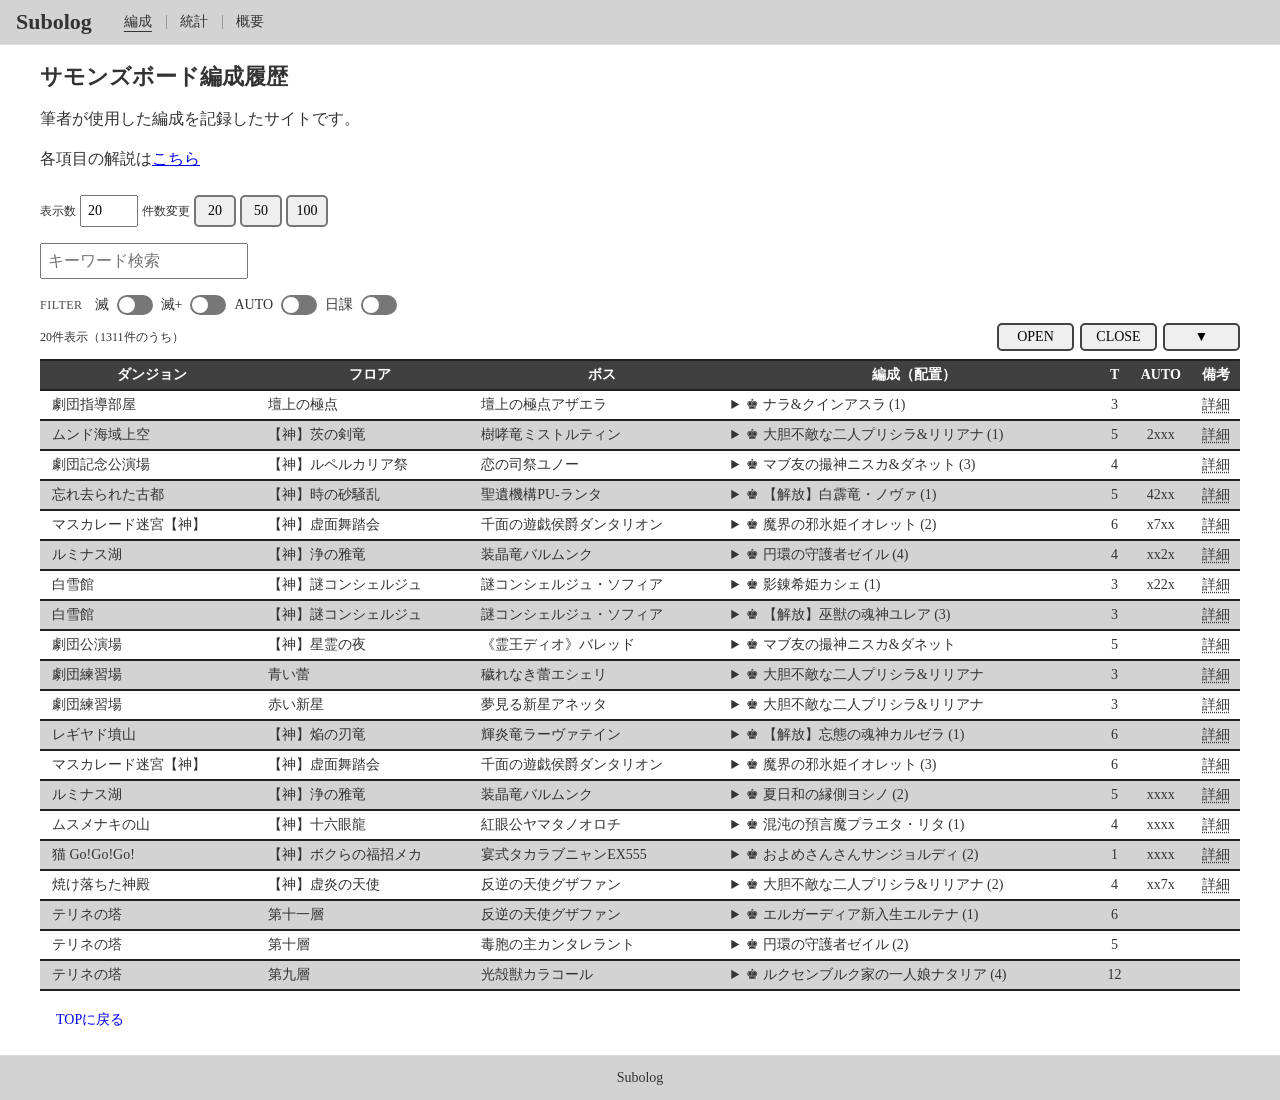
<file: index.html>
<!DOCTYPE html>
<html lang="ja">
<head>
  <meta charset="UTF-8">
  <meta name="viewport" content="width=device-width, initial-scale=1">

  <link rel="stylesheet" href="./reset.css">
  <link rel="stylesheet" href="./style.css">
  <link rel="icon" type="image/x-icon" href="./favicon.ico">
  <link rel="apple-touch-icon" sizes="180x180" href="./apple-touch-icon.png">
  
  <title>編成&nbsp;&#45;&nbsp;Subolog</title>

  <script data-goatcounter="https://timewarp.goatcounter.com/count" async src="//gc.zgo.at/count.js"></script>
</head>

<body>
  <header class="site-header" id="top" tabindex="-1">
    <h3 class="site-title">
      <a href="./index.html">Subolog</a>
    </h3>

    <nav class="site-nav" aria-label="メインナビゲーション">
      <ul>
        <li><a href="./index.html" aria-current="page">編成</a></li>
        <li><a href="./statistics.html">統計</a></li>
        <!-- <li><a href="./dungeon.html">ダンジョン</a></li> -->
        <li><a href="./about.html">概要</a></li>
      </ul>
    </nav>
  </header>

  <main class="main-background">
  <div class="container">
    
    <h3>サモンズボード編成履歴</h3>
    
    <!-- <h3>ダンジョン検索</h3> -->
    <p>
      筆者が使用した編成を記録したサイトです。<br>
    </p>
    <p>
      各項目の解説は<a href="./index-info.html">こちら</a>
    </p>

    <div>
      <span class="input-info">表示数</span>
      <input type="number" id="count" min="1" max="100" step="1" value="20" required class="form-input">
      <span class="input-info">件数変更</span>
      <button class="button-counter" type="button" onclick="setNumber(20)">20</button>
      <button class="button-counter" type="button" onclick="setNumber(50)">50</button>
      <button class="button-counter" type="button" onclick="setNumber(100)">100</button>
      <br>
      <input type="search" id="keyword" placeholder="キーワード検索" class="form-input">
      <br>
    </div>
    
    <div class="results-toolbar">
      <div class="results-filters" role="group" aria-labelledby="filter-label">
        <span id="filter-label" class="filter-label">FILTER</span>
        <label class="auto-filter">
          <span>滅</span>
          <input type="checkbox" id="filter-metsu" role="switch">
          <span class="toggle-track" aria-hidden="true"></span>
        </label>
        <label class="auto-filter">
          <span>滅+</span>
          <input type="checkbox" id="filter-metsuplus" role="switch">
          <span class="toggle-track" aria-hidden="true"></span>
        </label>
        <label class="auto-filter">
          <span>AUTO</span>
          <input type="checkbox" id="filter-auto" role="switch">
          <span class="toggle-track" aria-hidden="true"></span>
        </label>
        <label class="auto-filter">
          <span>日課</span>
          <input type="checkbox" id="filter-daily" role="switch">
          <span class="toggle-track" aria-hidden="true"></span>
        </label>
      </div>
    </div>
    <div class="results-summary">
      <span id="results-status" role="status">読み込み中...</span>
      <div class="details-controls" role="group" aria-labelledby="details-label">
        <!-- <span id="details-label">編成</span> -->
        <button type="button" id="open-all">OPEN</button>
        <button type="button" id="close-all">CLOSE</button>
        <button type="button" id="toggleBtn" onclick="toggleArrow()" aria-label="昇順に切り替え" title="昇順に切り替え">&#9660;</button>
      </div>
    </div>

    <div class="table-container index-table-container">
      <table class="index-table">
        <thead>
          <tr>
            <th>ダンジョン</th>
            <th>フロア</th>
            <th>ボス</th>
            <th>編成（配置）</th>
            <th>T</th>
            <th>AUTO</th>
            <th>備考</th>
          </tr>
        </thead>
        <tbody id="results"></tbody>
      </table>
    </div>
    <ul id="card-results" class="card-results" aria-label="編成一覧"></ul>
    <p>
      <a class="back-to-top" href="#top" aria-label="ページの先頭に戻る">TOPに戻る</a>
    </p>
  
  </div>
  </main>

  <footer class="site-footer">
    <small class="site-footer-title">Subolog</small>
  </footer>

  <script>
  const JSON_URL = './data.json';

  let allData = [];
  let metsuOnly = false;
  let metsuplusOnly = false;
  let autoOnly = false;
  let dailyOnly = false;
  let descending = true;

  // 表示する列名
  const columnNames = [
    'ダンジョン',
    'フロア',
    'ボス',
    'モンスター（配置）',
    'TURN',
    'AUTO',
    'MISSION'
  ];

  const keyword = document.getElementById('keyword');
  const results = document.getElementById('results');
  const cardResults = document.getElementById('card-results');
  const count = document.getElementById('count');
  const resultsStatus = document.getElementById('results-status');
  const filterMetsu = document.getElementById('filter-metsu');
  const filterMetsuplus = document.getElementById('filter-metsuplus');
  const filterAuto = document.getElementById('filter-auto');
  const filterDaily = document.getElementById('filter-daily');

  // JSONデータを取得
  async function loadData() {
    try {
      const response = await fetch(JSON_URL, {
        cache: 'no-store'
      });

      if (!response.ok) {
        throw new Error('JSON取得エラー');
      }

      allData = await response.json();

      render();

    } catch (error) {
      console.error(error);
      resultsStatus.textContent = 'データ取得に失敗しました';
    }
  }

  function createMissionTooltip(value, rowIndex, view) {
    if (String(value ?? '').trim() === '') return null;

    const tooltip = document.createElement('span');
    tooltip.className = 'tooltip';

    const tooltipButton = document.createElement('button');
    tooltipButton.type = 'button';
    tooltipButton.className = 'tooltip-trigger';
    tooltipButton.textContent = '詳細';
    tooltipButton.setAttribute('aria-expanded', 'false');

    const tooltipText = document.createElement('span');
    tooltipText.className = 'tooltip-text';
    tooltipText.id = `mission-tooltip-${view}-${rowIndex}`;
    tooltipText.setAttribute('role', 'tooltip');
    tooltipText.textContent = String(value);
    tooltipButton.setAttribute('aria-controls', tooltipText.id);
    tooltipButton.setAttribute('aria-describedby', tooltipText.id);

    tooltip.append(tooltipButton, tooltipText);
    return tooltip;
  }

  function createCardField(label, value, className = '') {
    const field = document.createElement('div');
    field.className = `formation-card-field ${className}`.trim();
    const heading = document.createElement('span');
    heading.className = 'formation-card-label';
    heading.textContent = label;
    const content = document.createElement('div');
    content.className = 'formation-card-value';
    if (value instanceof Node) {
      content.appendChild(value);
    } else {
      content.textContent = String(value ?? '').trim() || '—';
    }
    field.append(heading, content);
    return field;
  }

  // 検索・テーブルとカードの表示
  function render() {
    if (!count.checkValidity()) return;
    const displayCount = count.valueAsNumber;
    const q = keyword.value.trim().toLowerCase();

    const matched = allData.filter(row => {
      const rowValues = Object.values(row);
      const isMetsu = String(row['フロア'] ?? '').includes('滅】');
      const isMetsuplus = String(row['フロア'] ?? '').includes('滅+');
      // Auto列は表示時と同じくJSONの9番目（0始まり）を参照
      const hasAuto = String(rowValues[10] ?? '').trim() !== '';
      const isDaily = String(row['日課'] ?? '').trim() === '〇';
      const matchesKeyword = q === '' || rowValues.some(value =>
        String(value ?? '').toLowerCase().includes(q)
      );
      const matchesMetsu = (!metsuOnly && !metsuplusOnly) || (metsuOnly && isMetsu) || (metsuplusOnly && isMetsuplus);
      return matchesMetsu && (!autoOnly || hasAuto) && (!dailyOnly || isDaily) && matchesKeyword;
    });

    // 検索・絞り込み後の末尾から指定件数を表示
    const filtered = matched.slice(-displayCount);
    if (descending) filtered.reverse();

    resultsStatus.textContent = `${filtered.length}件表示（${matched.length}件のうち）`;

    results.replaceChildren();
    cardResults.replaceChildren();

    filtered.forEach((row, rowIndex) => {
      const tr = document.createElement('tr');

      // JSONの1、2、3、４、8、9、10番目を左から順に表示
      const rowValues = Object.values(row);
      const values = [1, 2, 3, 4, 9, 10, 11].map(index => rowValues[index]);
      const positions = String(rowValues[8] ?? '').split('');
      const formatMember = columnIndex => {
        const member = rowValues[columnIndex] ?? '';
        const position = positions[columnIndex - 4];
        return position === undefined ? String(member) : `${member} (${position})`;
      };

      const createMembers = () => {
        const details = document.createElement('details');
        const summary = document.createElement('summary');
        const content = document.createElement('div');

        summary.textContent = '\u265A\u00a0' + formatMember(4);

        [5, 6, 7].forEach(columnIndex => {
          const line = document.createElement('div');
          line.textContent = formatMember(columnIndex);
          content.appendChild(line);
        });

        details.appendChild(summary);
        details.appendChild(content);
        return details;
      };

      values.forEach((value, index) => {
        const td = document.createElement('td');

        // 左から4番目（番号は0始まり）
        if (index === 3) {
          td.appendChild(createMembers());
        } else if (index === 6) {
          // JSONのインデックス11（Mis）は、テーブルでは7列目
          // MISSIONの元の値はHTMLとして解釈せず、吹き出し内に表示
          const tooltip = createMissionTooltip(value, rowIndex, 'table');
          if (tooltip) td.appendChild(tooltip);
        } else {
          td.textContent = value ?? '';
        }

        tr.appendChild(td);
      });

      results.appendChild(tr);

      const card = document.createElement('li');
      card.className = 'formation-card';
      const heading = document.createElement('div');
      heading.className = 'formation-card-heading';
      heading.append(
        createCardField('ダンジョン', values[0]),
        createCardField('フロア', values[1])
      );
      const metadata = document.createElement('div');
      metadata.className = 'formation-card-meta';
      const turnValue = String(values[4] ?? '').trim();
      const missionValue = String(values[6] ?? '').trim();
      const missionButton = document.createElement('button');
      missionButton.type = 'button';
      missionButton.className = 'card-details-trigger';
      missionButton.textContent = '詳細';
      missionButton.setAttribute('aria-expanded', 'false');
      const missionContent = document.createElement('div');
      missionContent.className = 'formation-card-mission';
      missionContent.id = `mission-card-${rowIndex}`;
      missionContent.textContent = missionValue;
      missionContent.hidden = true;
      missionButton.setAttribute('aria-controls', missionContent.id);
      metadata.append(
        createCardField('T', turnValue ? `${turnValue}ターン` : '—'),
        createCardField('AUTO', values[5]),
        createCardField('備考', missionValue ? missionButton : '—')
      );
      if (missionValue) metadata.appendChild(missionContent);
      card.append(
        heading,
        createCardField('ボス', values[2]),
        createCardField('編成（配置）', createMembers()),
        metadata
      );
      cardResults.appendChild(card);
    });
  }

  function setNumber(num) {
    document.getElementById("count").value = num;
    render();
  }

  function toggleArrow() {
    const btn = document.getElementById("toggleBtn");

    descending = !descending;
    btn.textContent = descending ? "▼" : "▲";
    const label = descending ? '昇順に切り替え' : '降順に切り替え';
    btn.setAttribute('aria-label', label);
    btn.title = label;
    render();
  }

  function closeTooltips() {
    document.querySelectorAll('#results .tooltip-trigger[aria-expanded="true"], #card-results .tooltip-trigger[aria-expanded="true"]').forEach(button => {
      button.setAttribute('aria-expanded', 'false');
    });
  }

  // clickはタップ・マウス・キーボードのボタン操作に共通で対応
  document.addEventListener('click', event => {
    const button = event.target.closest('.tooltip-trigger');
    if (button && (results.contains(button) || cardResults.contains(button))) {
      const wasOpen = button.getAttribute('aria-expanded') === 'true';
      closeTooltips();
      button.setAttribute('aria-expanded', String(!wasOpen));
    } else if (!event.target.closest('.tooltip')) {
      closeTooltips();
    }
  });

  cardResults.addEventListener('click', event => {
    const button = event.target.closest('.card-details-trigger');
    if (!button || !cardResults.contains(button)) return;
    const content = document.getElementById(button.getAttribute('aria-controls'));
    content.hidden = !content.hidden;
    button.setAttribute('aria-expanded', String(!content.hidden));
  });

  document.addEventListener('keydown', event => {
    if (event.key === 'Escape') {
      const button = document.querySelector('#results .tooltip-trigger[aria-expanded="true"], #card-results .tooltip-trigger[aria-expanded="true"]');
      if (button) {
        closeTooltips();
        button.focus();
      }
    }
  });

  keyword.addEventListener('input', render);
  count.addEventListener('input', render);

  filterMetsu.addEventListener('change', () => {
    metsuOnly = filterMetsu.checked;
    render();
  });

  filterMetsuplus.addEventListener('change', () => {
    metsuplusOnly = filterMetsuplus.checked;
    render();
  });

  filterAuto.addEventListener('change', () => {
    autoOnly = filterAuto.checked;
    render();
  });

  filterDaily.addEventListener('change', () => {
    dailyOnly = filterDaily.checked;
    render();
  });

  document.getElementById('open-all').addEventListener('click', () => {
    document.querySelectorAll('#results details, #card-results details').forEach(details => {
      details.open = true;
    });
  });

  document.getElementById('close-all').addEventListener('click', () => {
    document.querySelectorAll('#results details, #card-results details').forEach(details => {
      details.open = false;
    });
  });

  loadData();
  </script>

</body>
</html>
</file>
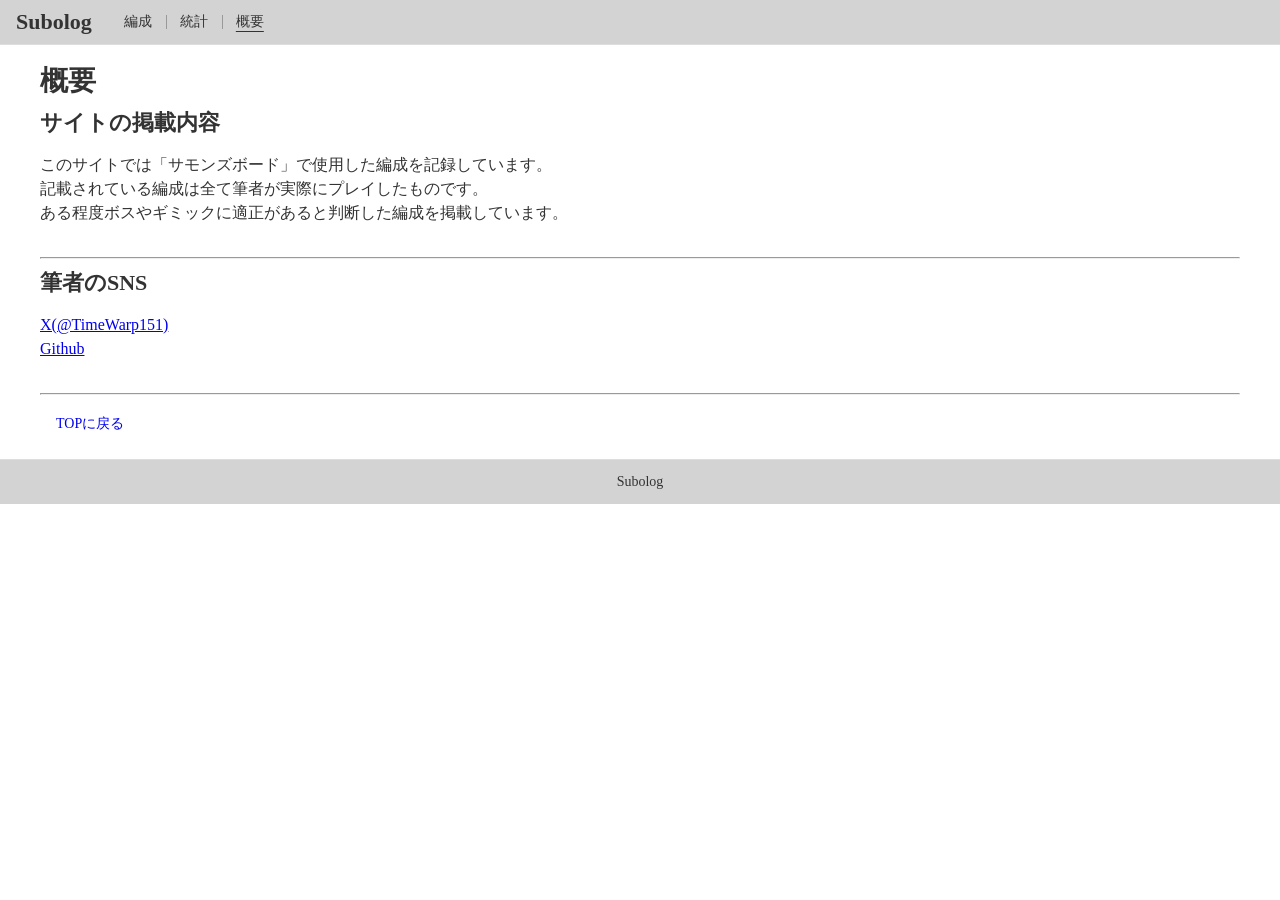
<file: about.html>
<!DOCTYPE html>
<html lang="ja">
<head>
  <meta charset="UTF-8">
  <meta name="viewport" content="width=device-width, initial-scale=1">

  <link rel="stylesheet" href="./reset.css">
  <link rel="stylesheet" href="./style.css">
  <link rel="icon" type="image/x-icon" href="./favicon.ico">
  <link rel="apple-touch-icon" sizes="180x180" href="./apple-touch-icon.png">

  <title>サイト概要&nbsp;&#45;&nbsp;Subolog</title>

</head>
<body>
  <header class="site-header" id="top" tabindex="-1">
    <h3 class="site-title">
      <a href="./index.html">Subolog</a>
    </h3>

    <nav class="site-nav" aria-label="メインナビゲーション">
      <ul>
        <li><a href="./index.html">編成</a></li>
        <li><a href="./statistics.html">統計</a></li>
        <!-- <li><a href="./dungeon.html">ダンジョン</a></li> -->
        <li><a href="./about.html" aria-current="page">概要</a></li>
      </ul>
    </nav>
  </header>
  <main class="main-background">
    <div class="container">
    <h2>概要</h2>
    <h3>サイトの掲載内容</h3>
    <p>
      このサイトでは「サモンズボード」で使用した編成を記録しています。<br>
      記載されている編成は全て筆者が実際にプレイしたものです。<br>
      ある程度ボスやギミックに適正があると判断した編成を掲載しています。
    </p>
    <hr>
    <h3>筆者のSNS</h3>
    <p>
      <ul>
        <li><a href="https://x.com/TimeWarp151" target="_blank">X(@TimeWarp151)</a></li>
        <li><a href="https://github.com/timewarp357/monsbolog" target="_blank">Github</a></li>
      </ul>
    </p>
    <hr>
    <p>
      <a class="back-to-top" href="#top" aria-label="ページの先頭に戻る">TOPに戻る</a>
    </p>
  </div>
  </main>
  <footer class="site-footer">
    <small class="site-footer-title">Subolog</small>
  </footer>
</body>
</html>
</file>
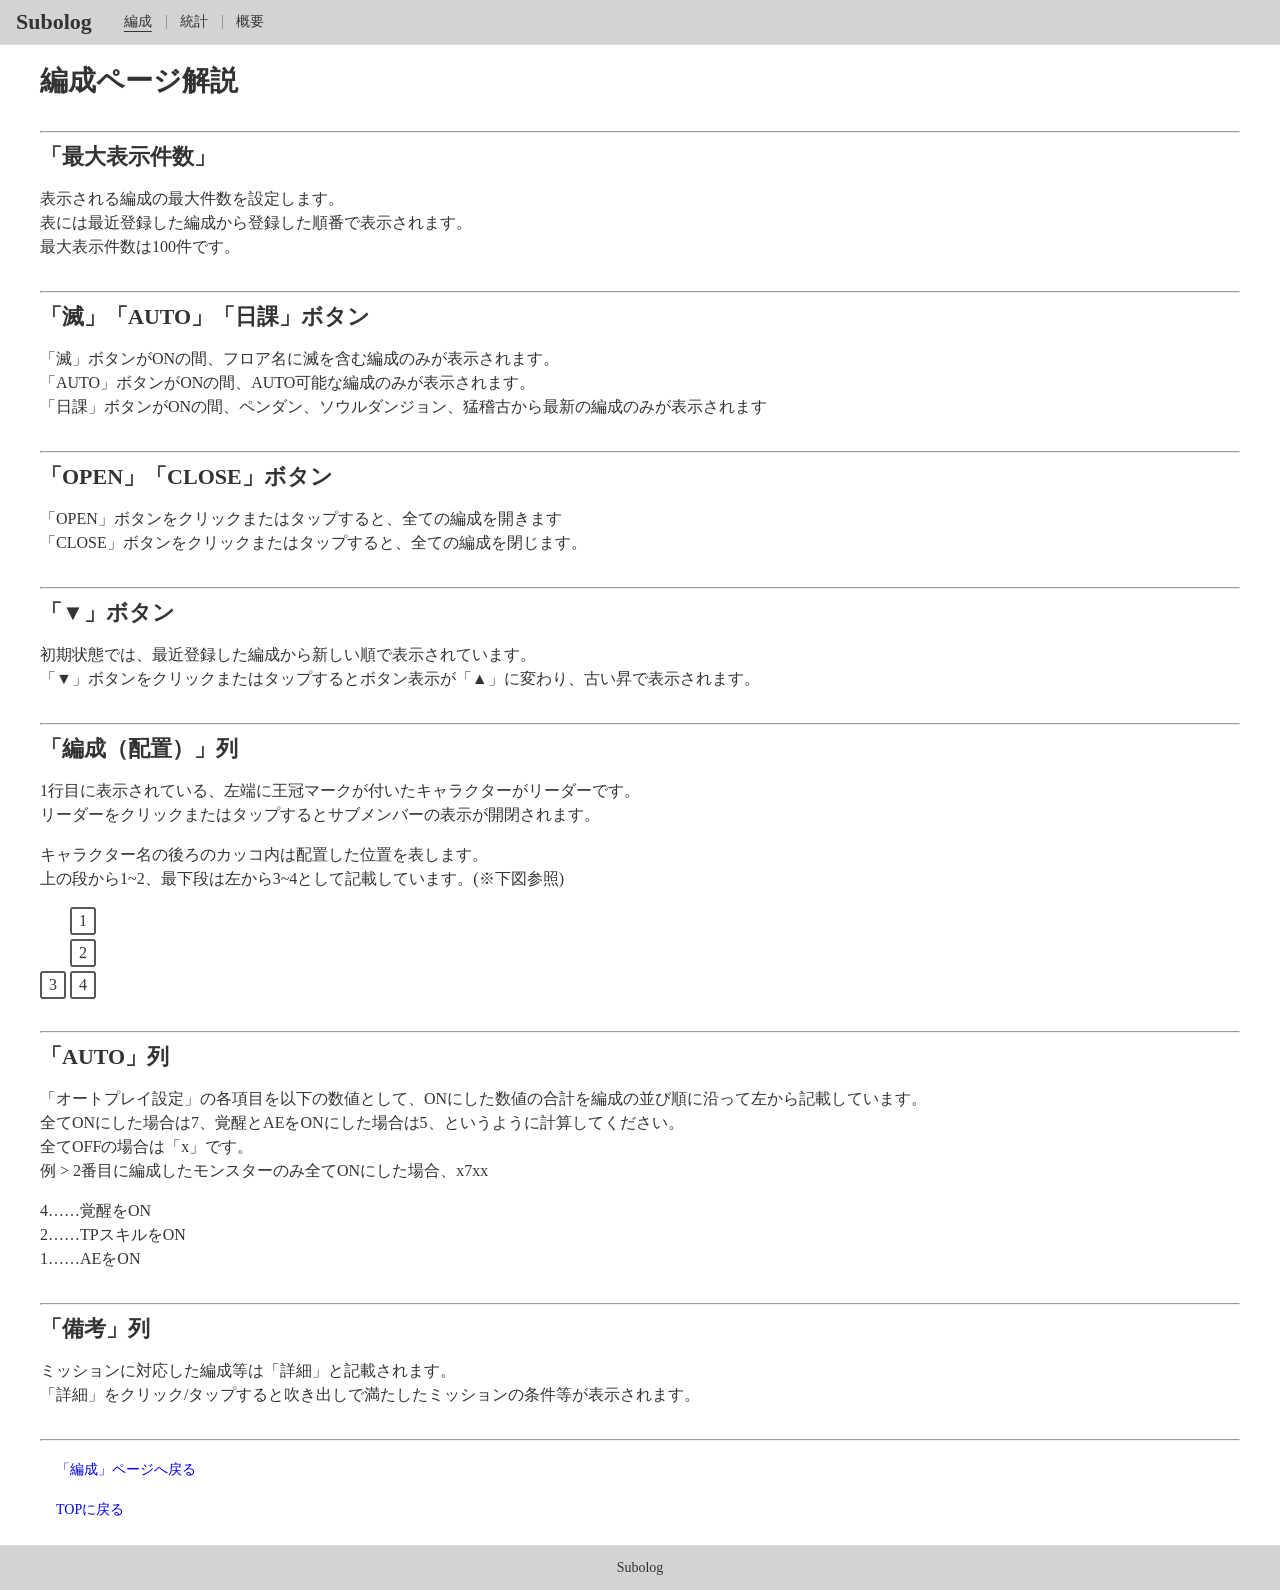
<file: index-info.html>
<!DOCTYPE html>
<html lang="ja">
<head>
  <meta charset="UTF-8">
  <meta name="viewport" content="width=device-width, initial-scale=1">

  <link rel="stylesheet" href="./reset.css">
  <link rel="stylesheet" href="./style.css">
  <link rel="icon" type="image/x-icon" href="./favicon.ico">
  <link rel="apple-touch-icon" sizes="180x180" href="./apple-touch-icon.png">
  
  <title>編成ページ解説&nbsp;&#45;&nbsp;Subolog</title>

</head>
<body>
  <header class="site-header" id="top" tabindex="-1">
    <h3 class="site-title">
      <a href="./index.html">Subolog</a>
    </h3>

    <nav class="site-nav" aria-label="メインナビゲーション">
      <ul>
        <li><a href="./index.html" aria-current="page">編成</a></li>
        <li><a href="./statistics.html">統計</a></li>
        <!-- <li><a href="./dungeon.html">ダンジョン</a></li> -->
        <li><a href="./about.html">概要</a></li>
      </ul>
    </nav>
  </header>
  <main class="main-background">
    <div class="container">

    <h2>編成ページ解説</h2>

    <hr>
    <h3>「最大表示件数」</h3>
    <p>
        表示される編成の最大件数を設定します。<br>
        表には最近登録した編成から登録した順番で表示されます。<br>
        最大表示件数は100件です。
    </p>

    <hr>
    <h3>「滅」「AUTO」「日課」ボタン</h3>
    <p>
      「滅」ボタンがONの間、フロア名に滅を含む編成のみが表示されます。<br>
      「AUTO」ボタンがONの間、AUTO可能な編成のみが表示されます。<br>
      「日課」ボタンがONの間、ペンダン、ソウルダンジョン、猛稽古から最新の編成のみが表示されます
    </p>

    <hr>
    <h3>「OPEN」「CLOSE」ボタン</h3>
    <p>
      「OPEN」ボタンをクリックまたはタップすると、全ての編成を開きます<br>
      「CLOSE」ボタンをクリックまたはタップすると、全ての編成を閉じます。
    </p>

    <hr>
    <h3>「&#9660;」ボタン</h3>
    <p>
      初期状態では、最近登録した編成から新しい順で表示されています。<br>
      「&#9660;」ボタンをクリックまたはタップするとボタン表示が「&#9650;」に変わり、古い昇で表示されます。
    </p>

    <hr>
    <h3>「編成（配置）」列</h3>
    <p>
      1行目に表示されている、左端に王冠マークが付いたキャラクターがリーダーです。<br>
      リーダーをクリックまたはタップするとサブメンバーの表示が開閉されます。<br>
    </p>
    <p>
      キャラクター名の後ろのカッコ内は配置した位置を表します。<br>
      上の段から1~2、最下段は左から3~4として記載しています。(※下図参照)
    </p>
    <div class="grid-container">
      <div class="square"></div>
      <div class="square">1</div>
      <div class="square"></div>
      <div class="square">2</div>
      <div class="square">3</div>
      <div class="square">4</div>
    </div>

    <hr>
    <h3>「AUTO」列</h3>
    <p>
      「オートプレイ設定」の各項目を以下の数値として、ONにした数値の合計を編成の並び順に沿って左から記載しています。<br>
      全てONにした場合は7、覚醒とAEをONにした場合は5、というように計算してください。<br>
      全てOFFの場合は「x」です。<br>
      例&nbsp;>&nbsp;2番目に編成したモンスターのみ全てONにした場合、x7xx
    </p>
    <p>
      <ul>
        <li>4……覚醒をON</li>
        <li>2……TPスキルをON</li>
        <li>1……AEをON</li>
      </ul>
    </p>

    <hr>
    <h3>「備考」列</h3>
    <p>
        ミッションに対応した編成等は「詳細」と記載されます。<br>
        「詳細」をクリック/タップすると吹き出しで満たしたミッションの条件等が表示されます。
    </p>

    <hr>
    <p>
      <a class="back-to-top" href="./index.html">「編成」ページへ戻る</a><br>
    </p>
    <p>
      <a class="back-to-top" href="#top" aria-label="ページの先頭に戻る">TOPに戻る</a>
    </p>
  </main>
  <footer class="site-footer">
    <small class="site-footer-title">Subolog</small>
  </footer>
</body>
</html>
</file>
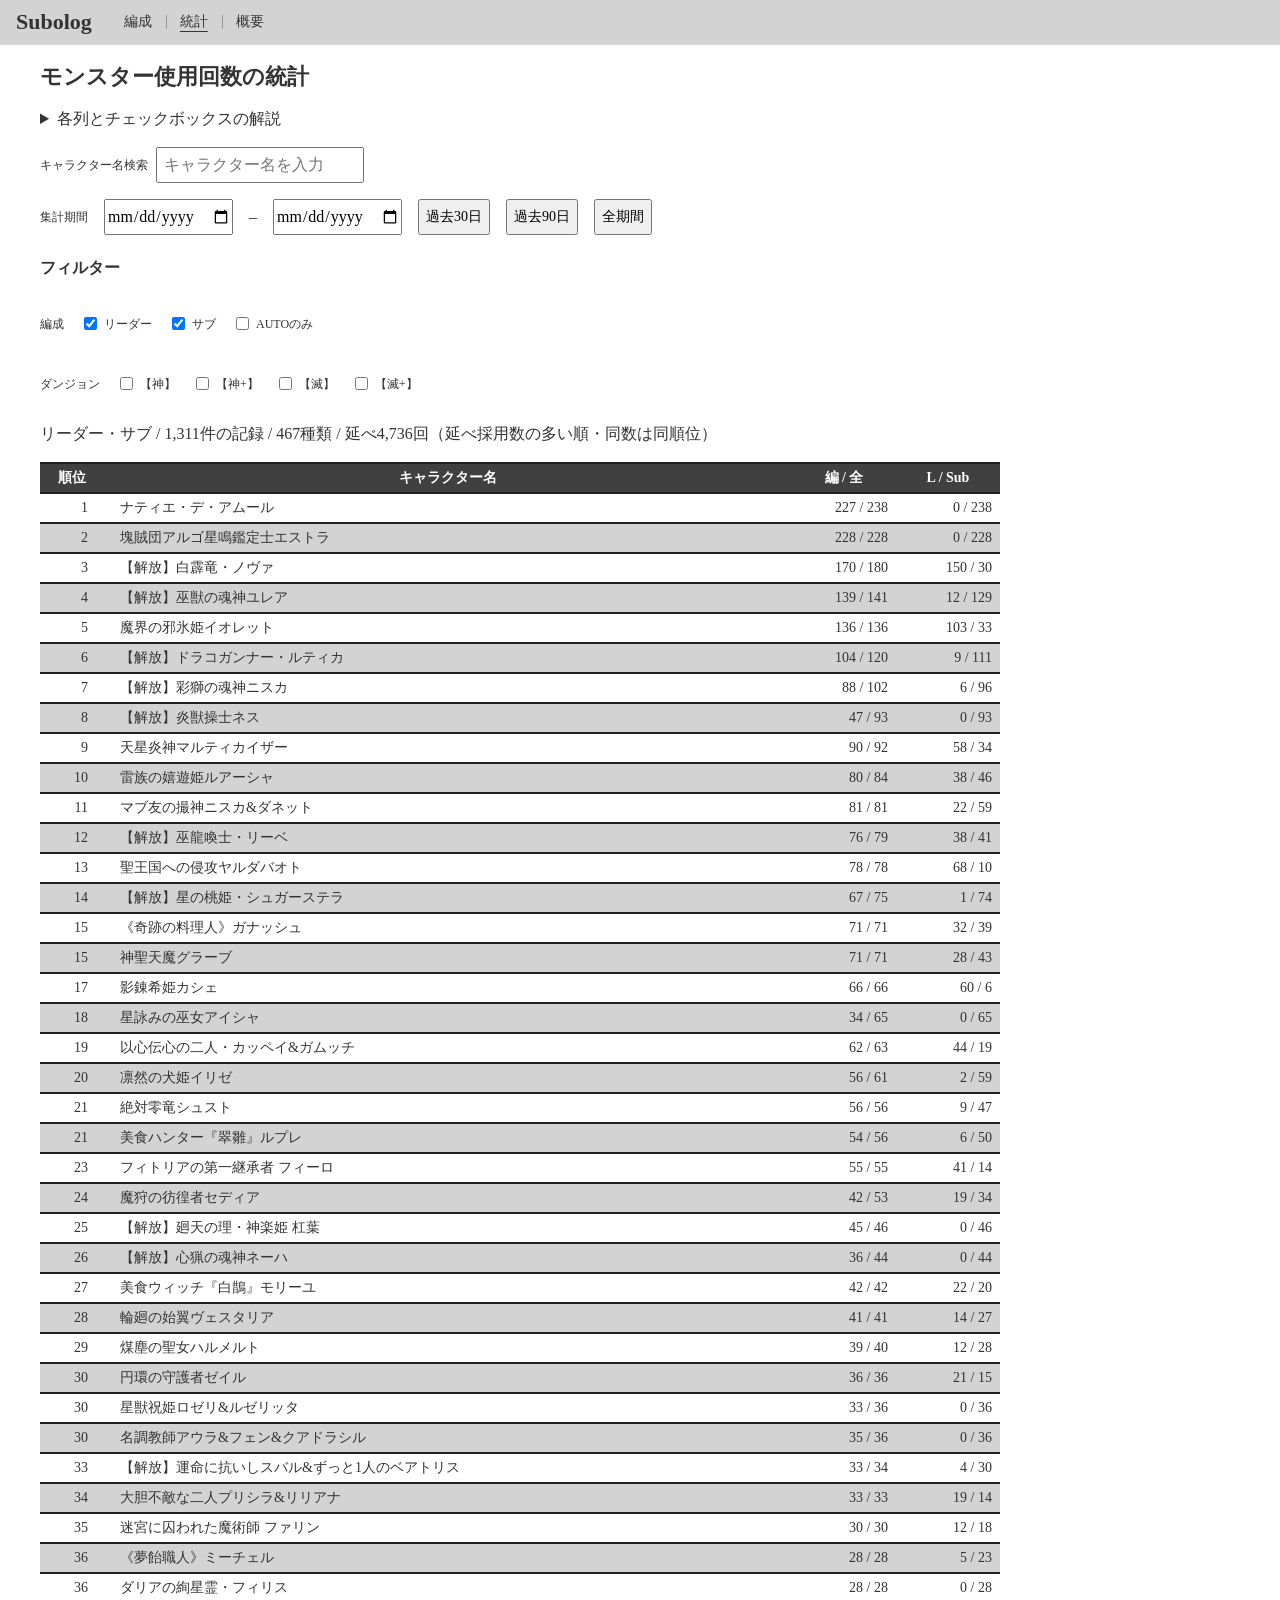
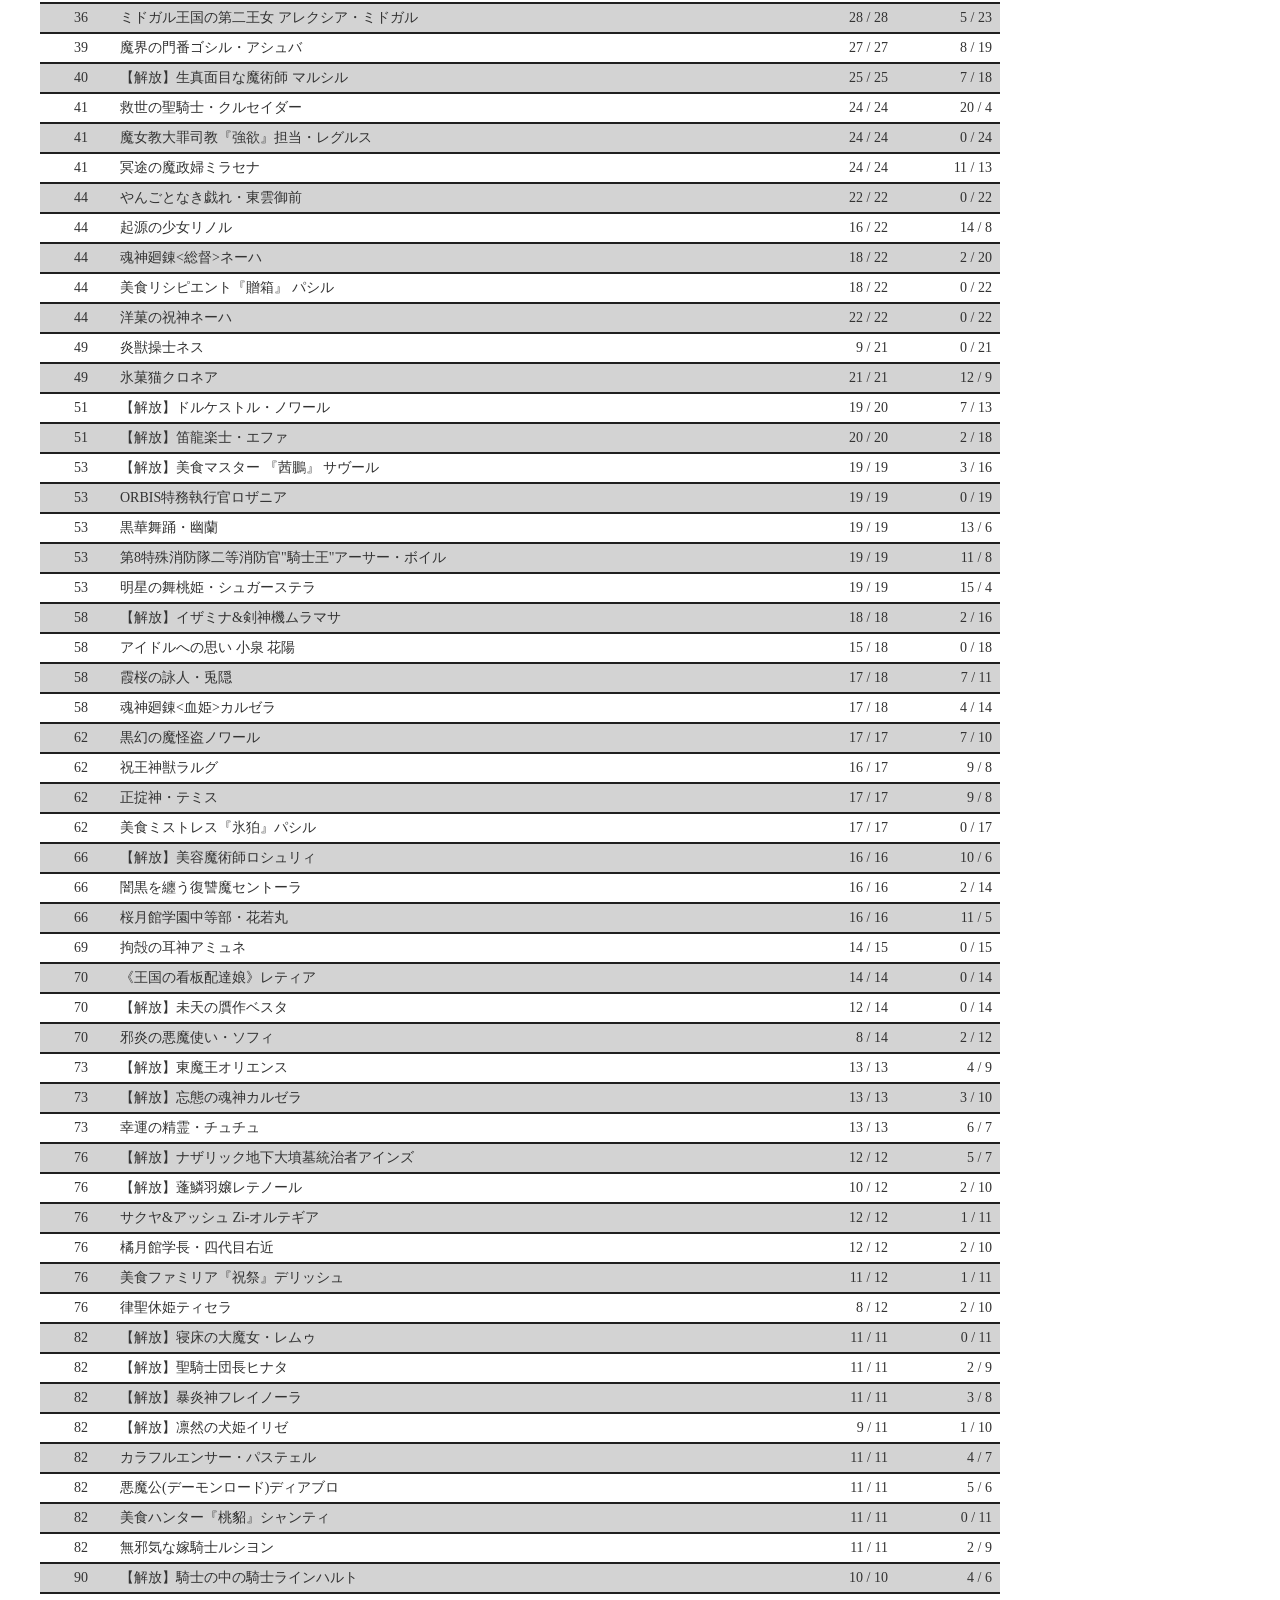
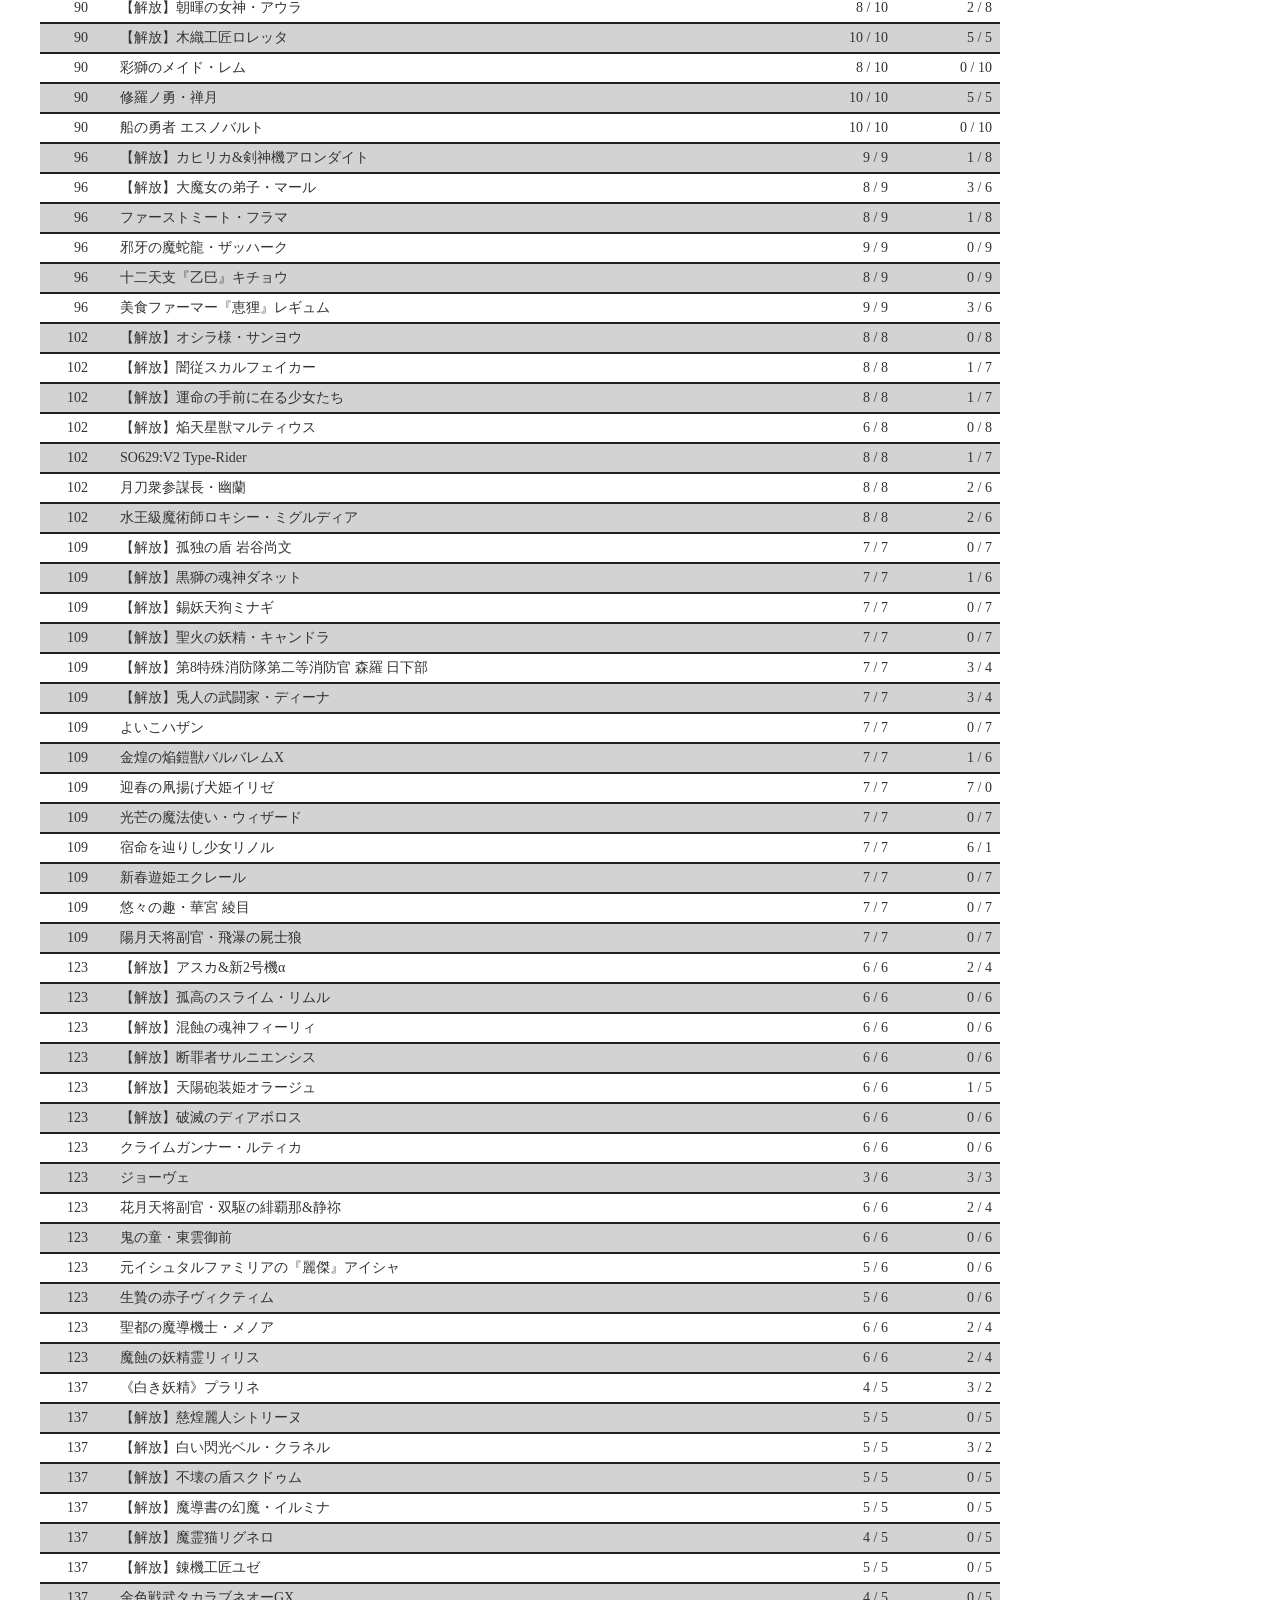
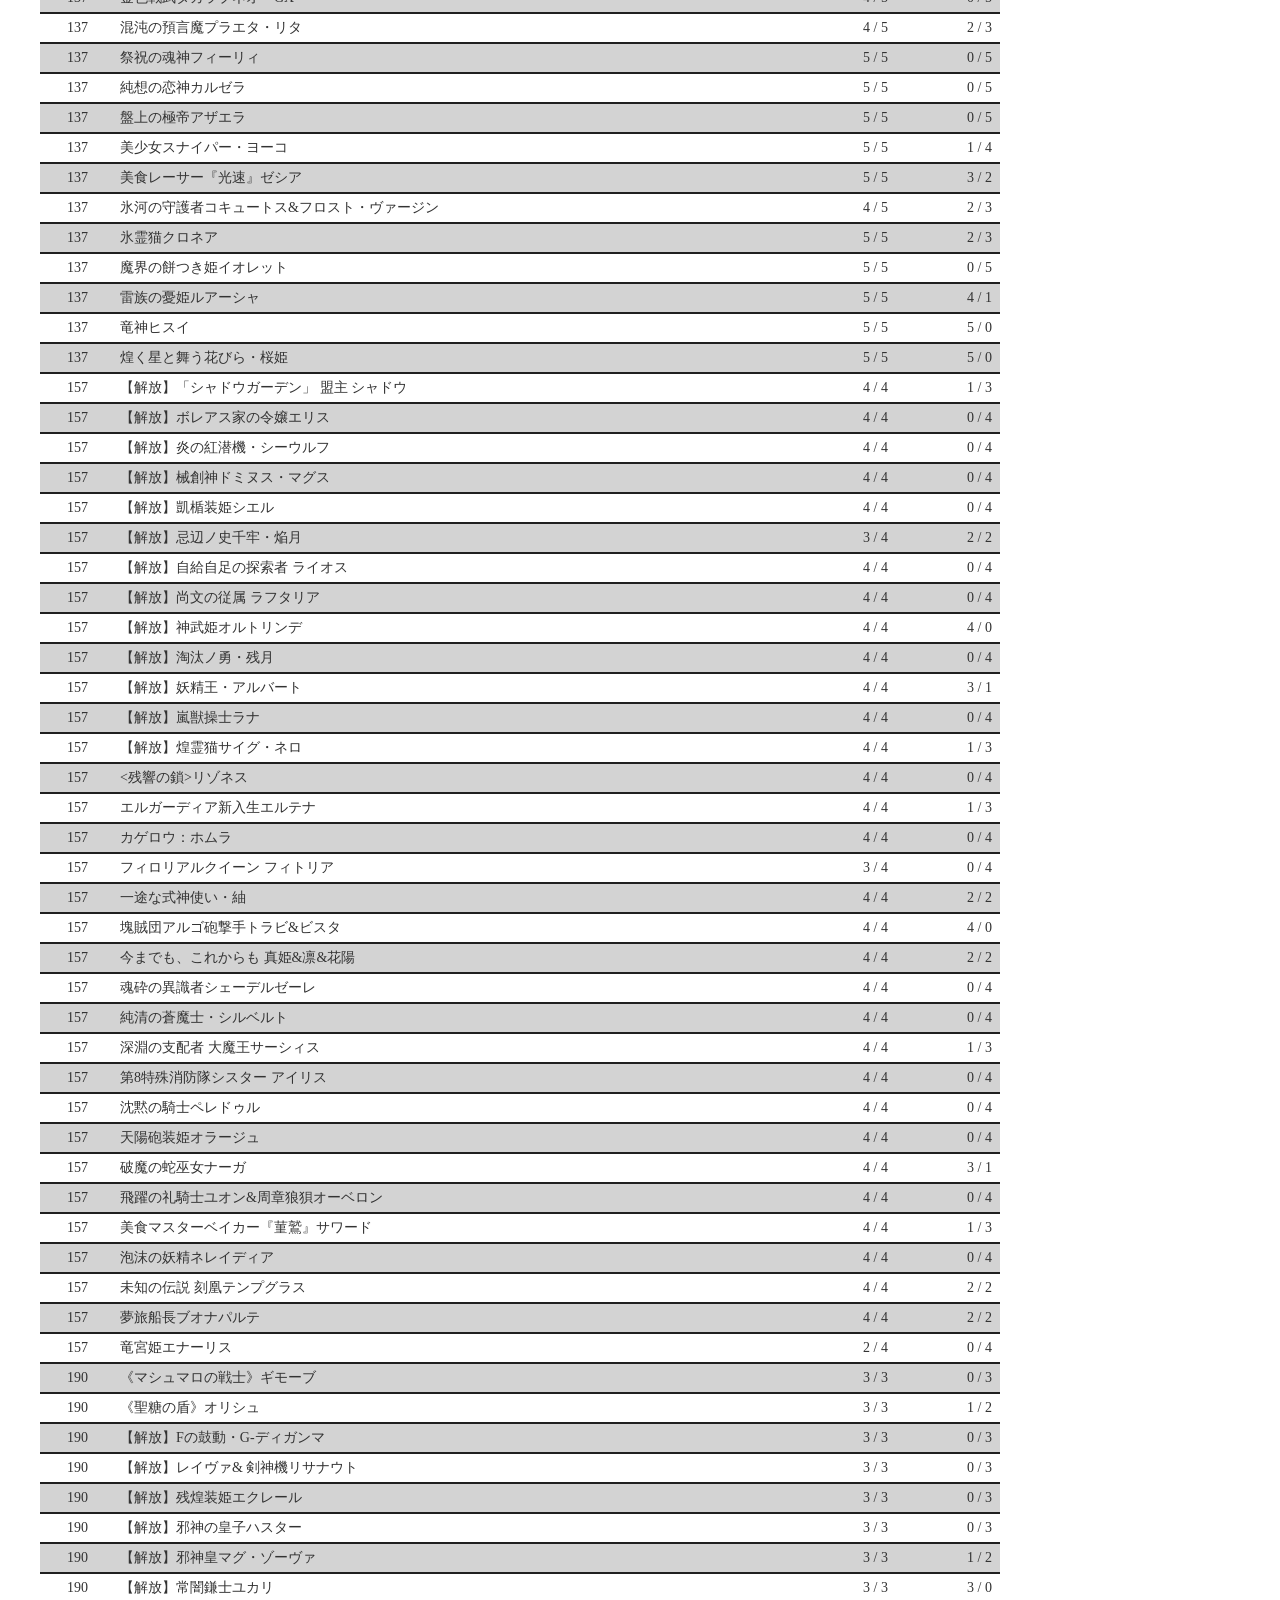
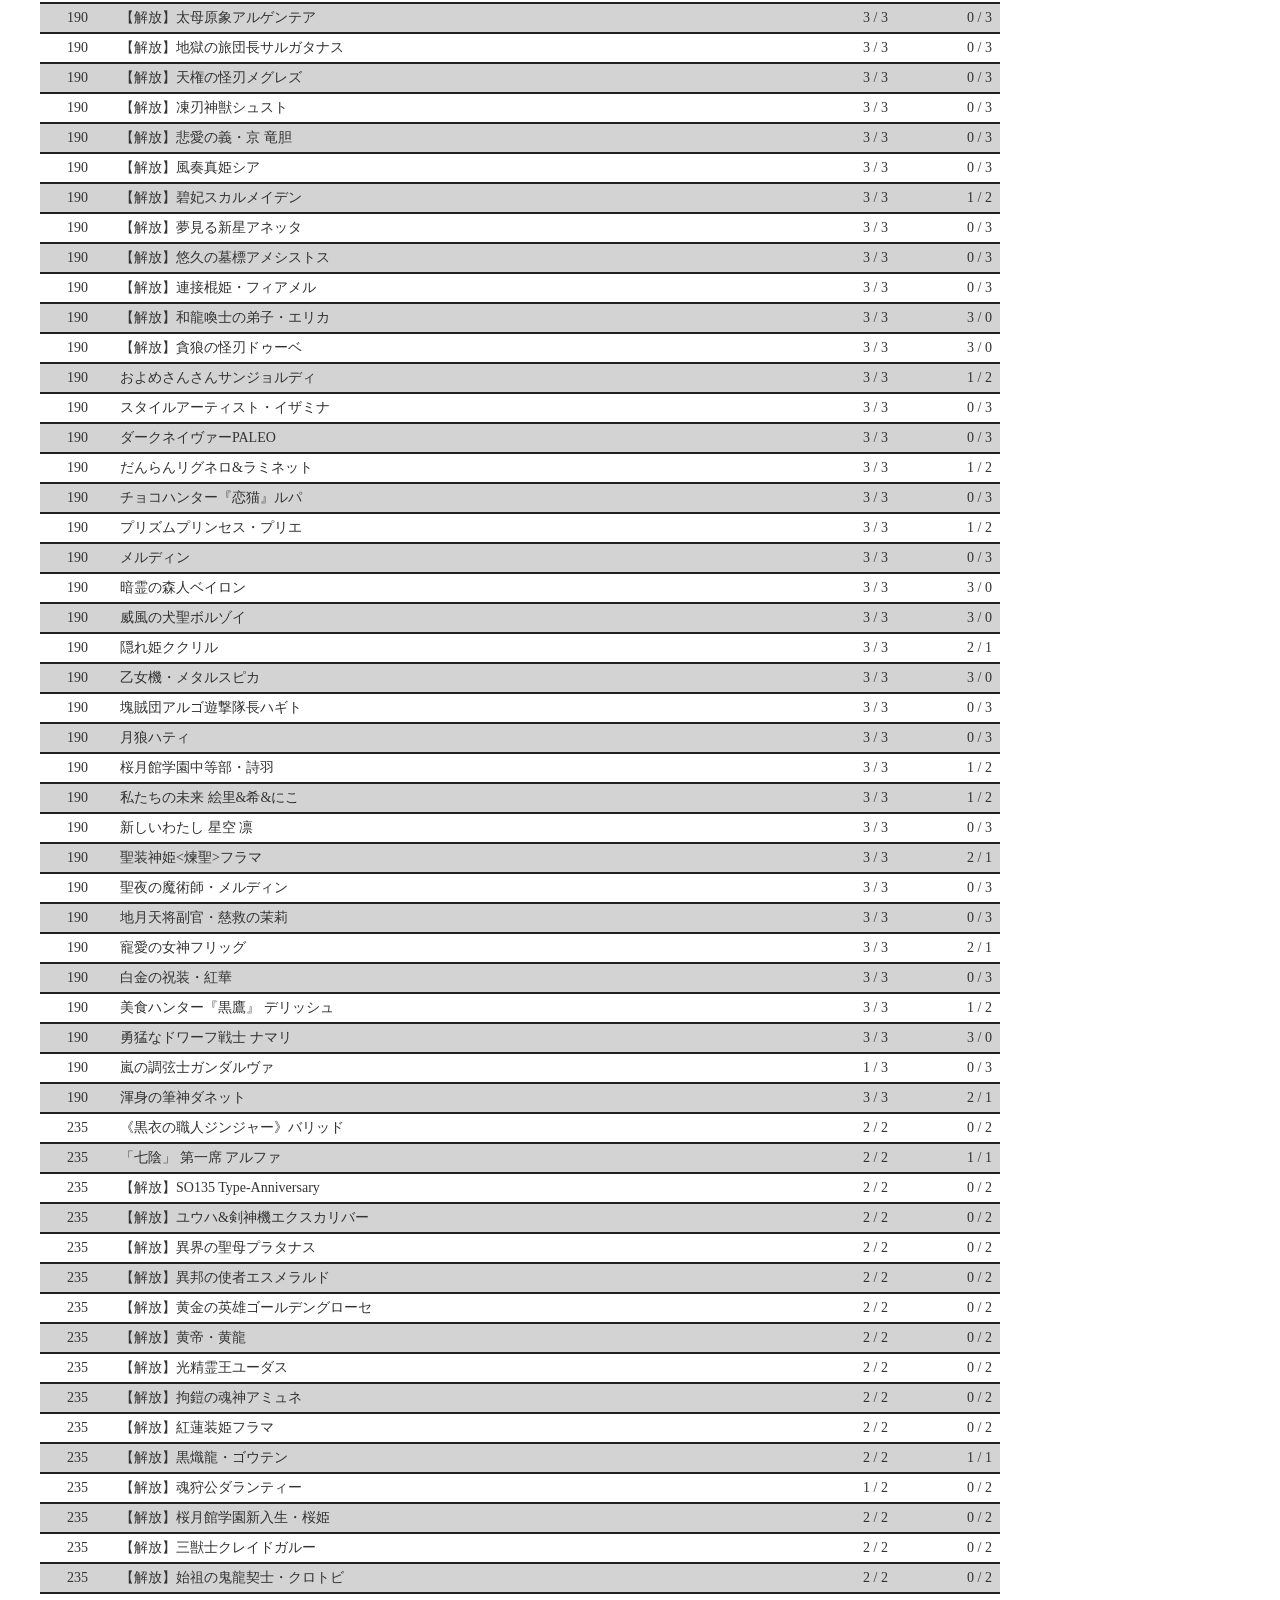
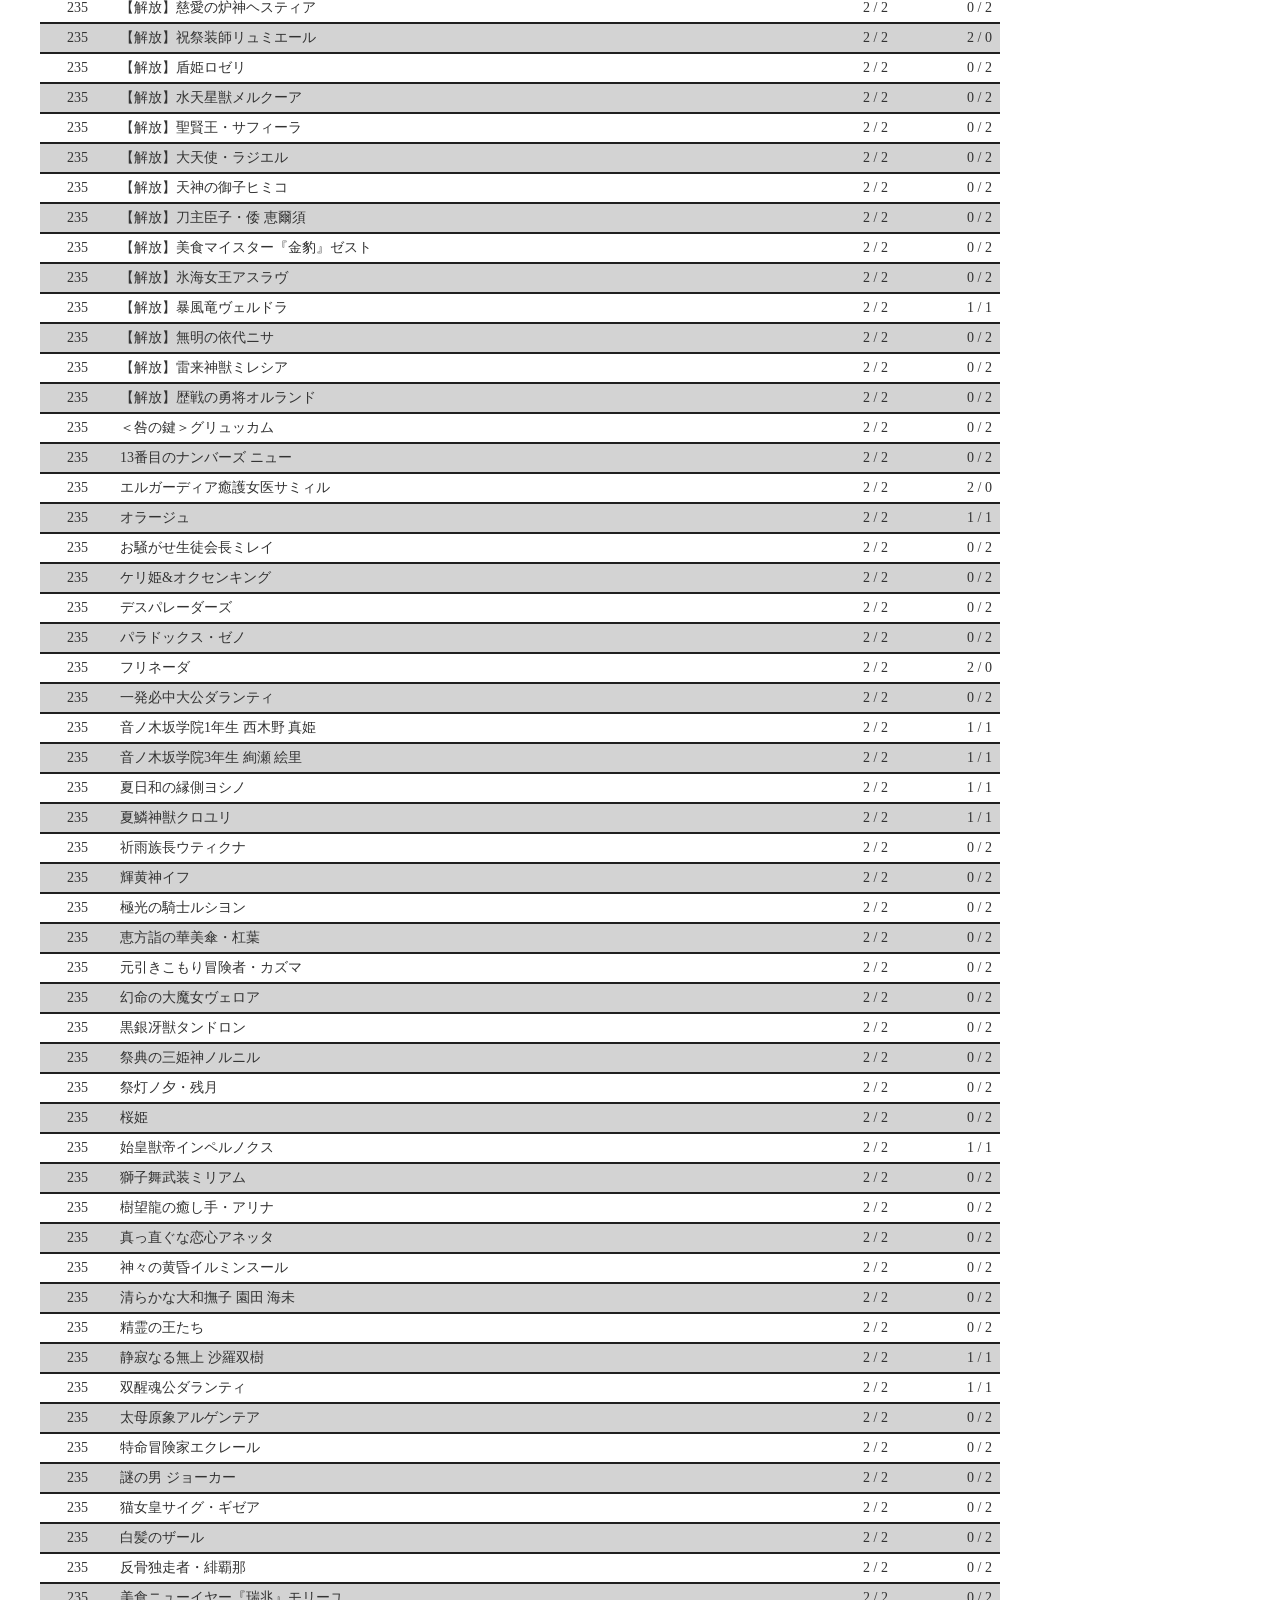
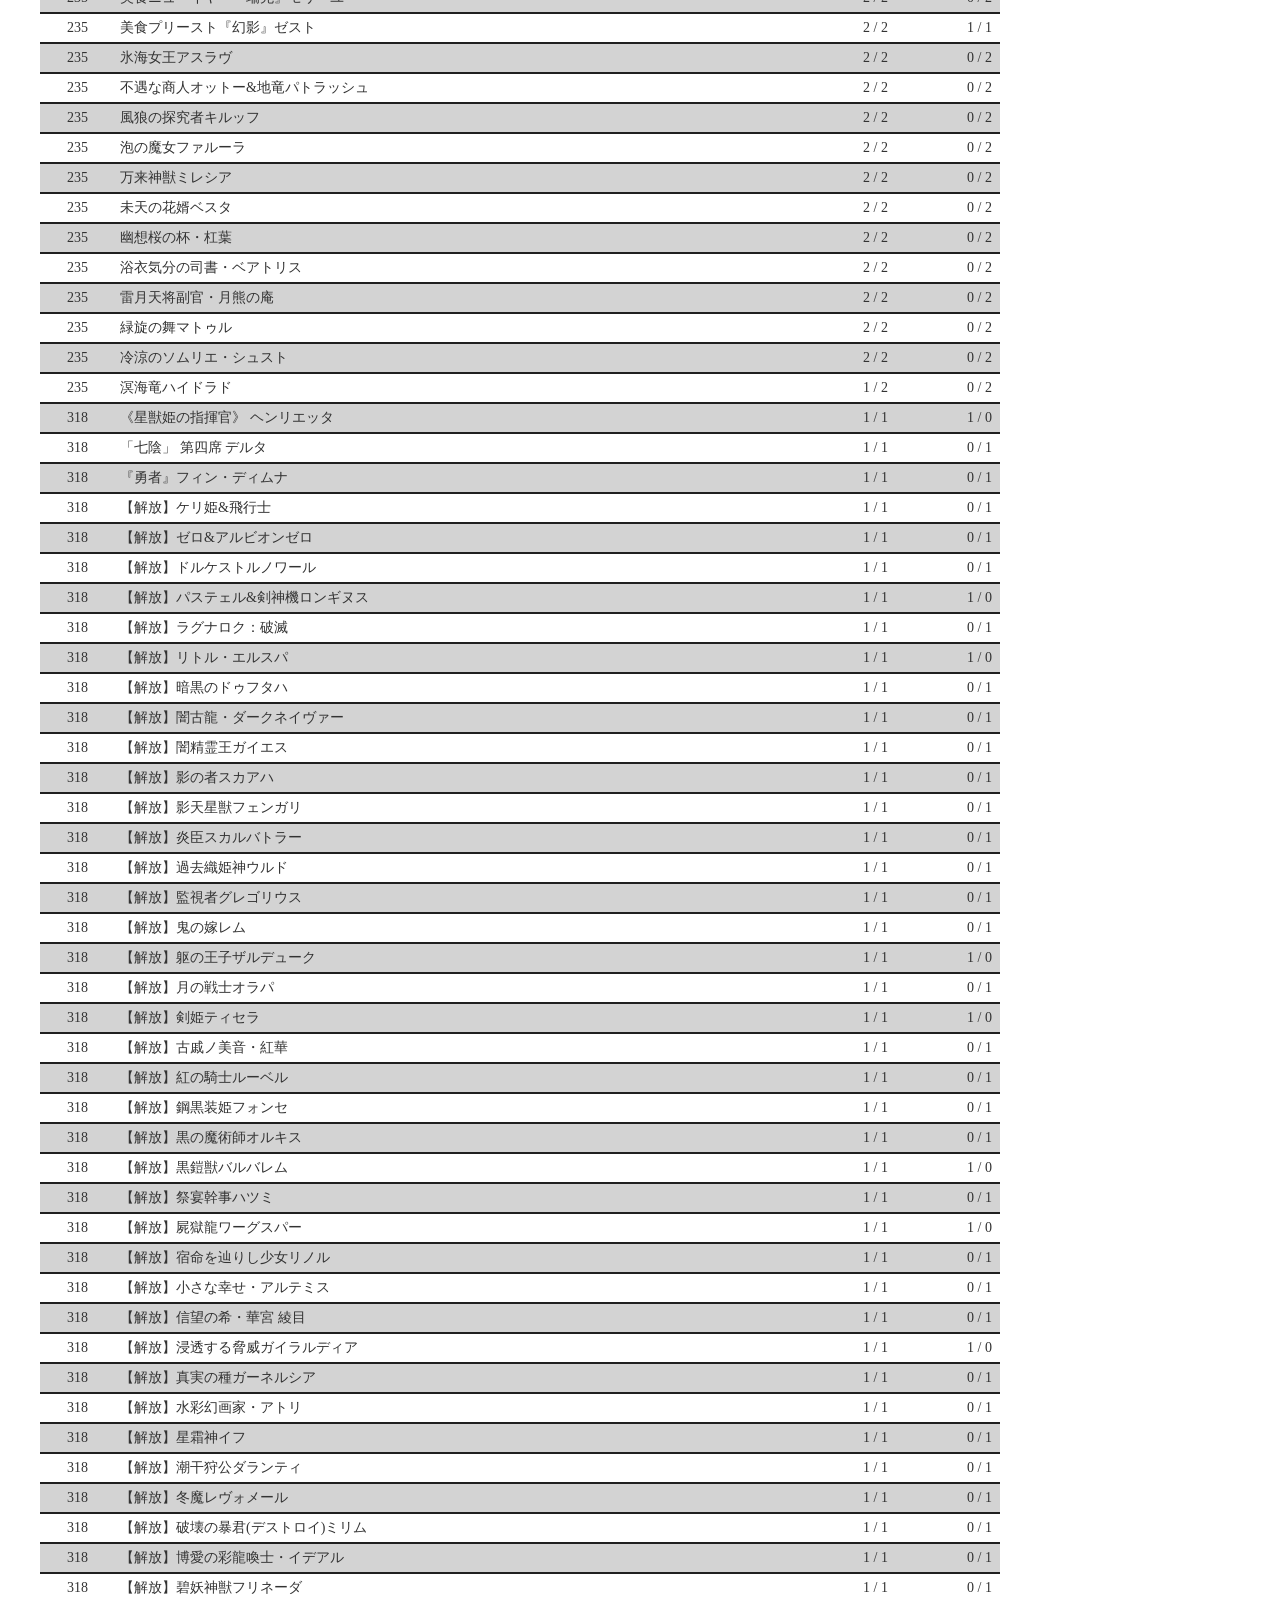
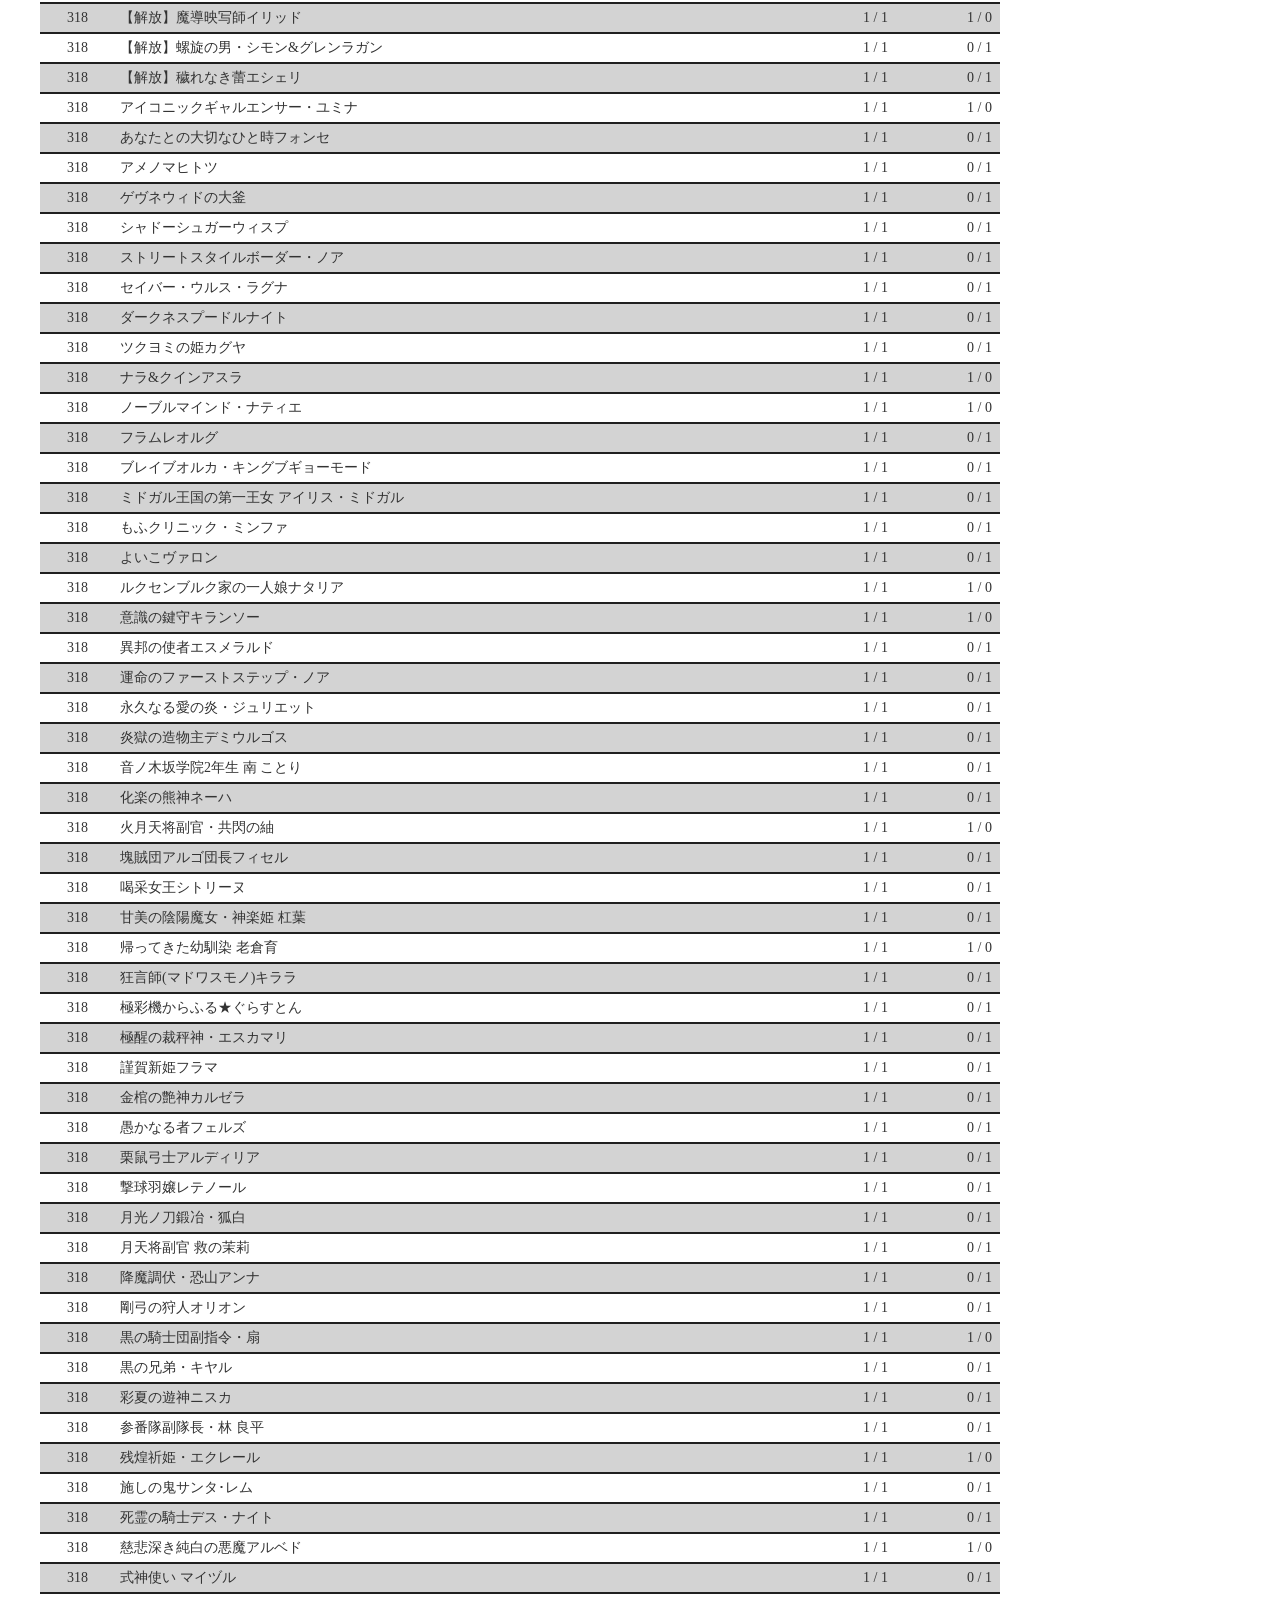
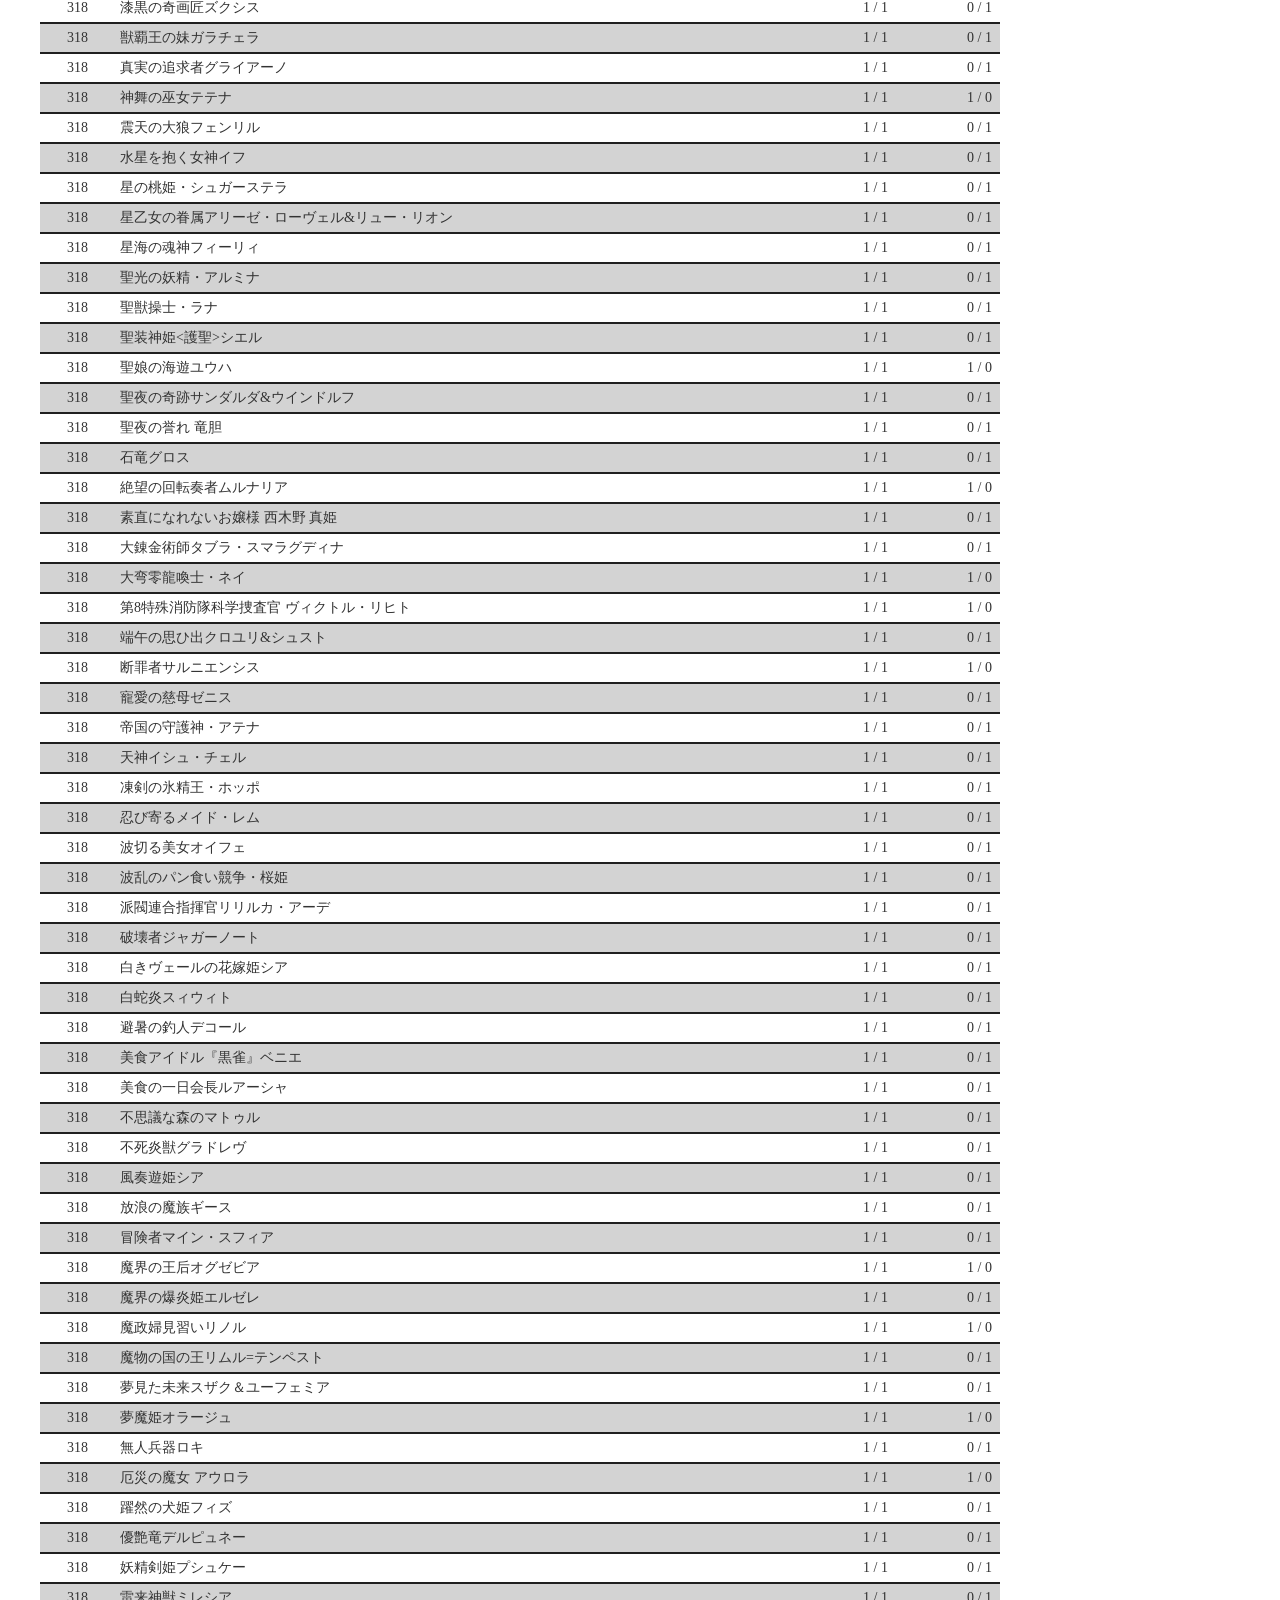
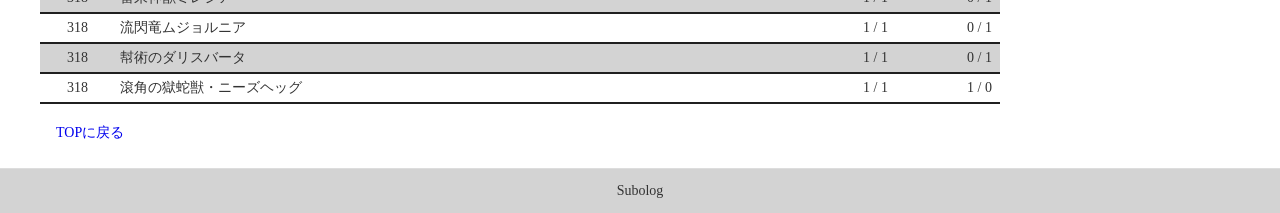
<file: statistics.html>
<!DOCTYPE html>
<html lang="ja">
<head>
  <meta charset="UTF-8">
  <meta name="viewport" content="width=device-width, initial-scale=1">

  <link rel="stylesheet" href="./reset.css">
  <link rel="stylesheet" href="./style.css">
  <link rel="icon" type="image/x-icon" href="./favicon.ico">
  <link rel="apple-touch-icon" sizes="180x180" href="./apple-touch-icon.png">

  <title>統計&nbsp;&#45;&nbsp;Subolog</title>

</head>
<body>
  <header class="site-header" id="top" tabindex="-1">
    <h3 class="site-title">
      <a href="./index.html">Subolog</a>
    </h3>

    <nav class="site-nav" aria-label="メインナビゲーション">
      <ul>
        <li><a href="./index.html">編成</a></li>
        <li><a href="./statistics.html" aria-current="page">統計</a></li>
        <!-- <li><a href="./dungeon.html">ダンジョン</a></li> -->
        <li><a href="./about.html">概要</a></li>
      </ul>
    </nav>
  </header>
  <main class="main-background statistics-page">
    <div class="container">
    <h3>モンスター使用回数の統計</h3>
    <p id="statistics-description" class="medium">
        <!--キャラクター毎の使用回数の統計です。<br> -->
        <details class="">
            <summary class="">各列とチェックボックスの解説</summary>
                「編&nbsp;/&nbsp;全」列は「編成に採用された回数 / 延べ採用数」を表示します。<br>
                延べ採用数は、複数体採用した場合に採用したキャラクターの数を集計した結果です。<br>
                <br>
                「L&nbsp;/&nbsp;Sub」列は「リーダー採用数 / サブ1〜3の延べ採用数」を表示します。<br>
                <br>
                「AUTOのみ」をONにすると、Auto欄に値がある編成だけを集計します。<br>
                ダンジョンのチェックボックスをONにすると、選択したラベルで始まるフロアだけを集計します。
        </details>
    </p>
    <p class="statistics-search">
      <label for="keyword" class="input-info">キャラクター名検索</label>
      <input type="search" id="keyword" placeholder="キャラクター名を入力" aria-controls="statistics-results" disabled>
    </p>

    <div class="statistics-dates" role="group" aria-labelledby="statistics-dates-label" aria-describedby="statistics-dates-help">
      <span id="statistics-dates-label" class="input-info">集計期間</span>
      <label for="start-date"><input type="date" id="start-date" aria-controls="statistics-results" disabled></label>
      <span>&ndash;</span>
      <label for="end-date"><input type="date" id="end-date" aria-controls="statistics-results" disabled></label>
      <button type="button" id="past-30-days" aria-controls="statistics-results" disabled>過去30日</button>
      <button type="button" id="past-90-days" aria-controls="statistics-results" disabled>過去90日</button>
      <button type="button" id="clear-dates" aria-controls="statistics-results" disabled>全期間</button>
      <!-- <span>&nbsp;※開始日・終了日を含めて集計</span> -->
    </div>
    <!-- <p id="statistics-dates-help">開始日・終了日を含めて集計します。空欄の場合は、その側の日付を制限しません。</p> -->
    
    <div>
      <h4>フィルター</h4>
      <div class="statistics-targets" role="group" aria-labelledby="statistics-targets-label">
        <span id="statistics-targets-label" class="input-info">編成</span>
        <label class="input-info"><input type="checkbox" id="include-leader" aria-controls="statistics-results" checked disabled>リーダー</label>
        <label class="input-info"><input type="checkbox" id="include-sub" aria-controls="statistics-results" checked disabled>サブ</label>
        <label class="input-info"><input type="checkbox" id="auto-only" aria-controls="statistics-results" disabled>AUTOのみ</label>
      </div>
      <div class="statistics-targets" role="group" aria-labelledby="statistics-dungeons-label">
        <span id="statistics-dungeons-label" class="input-info">ダンジョン</span>
        <label class="input-info"><input type="checkbox" id="dungeon-kami" class="dungeon-filter" value="【神】" aria-controls="statistics-results" disabled>【神】</label>
        <label class="input-info"><input type="checkbox" id="dungeon-kamiplus" class="dungeon-filter" value="【神+】" aria-controls="statistics-results" disabled>【神&plus;】</label>
        <label class="input-info"><input type="checkbox" id="dungeon-metsu" class="dungeon-filter" value="【滅】" aria-controls="statistics-results" disabled>【滅】</label>
        <label class="input-info"><input type="checkbox" id="dungeon-metsuplus" class="dungeon-filter" value="【滅+】" aria-controls="statistics-results" disabled>【滅&plus;】</label>
      </div>
    </div>

    <p id="statistics-status" role="status">データを読み込み中...</p>

    <div class="table-container statistics-table-container" role="region" aria-label="キャラクター採用統計表" tabindex="0">
      <table class="statistics-table" aria-describedby="statistics-description">
        <thead>
          <tr>
            <th scope="col">順位</th>
            <th scope="col">キャラクター名</th>
            <th scope="col">編&nbsp;/&nbsp;全</th>
            <th scope="col">L&nbsp;/&nbsp;Sub</th>
          </tr>
        </thead>
        <tbody id="statistics-results"></tbody>
      </table>
    </div>
    <p>
      <a class="back-to-top" href="#top" aria-label="ページの先頭に戻る">TOPに戻る</a>
    </p>
  </div>
  </main>
  <footer class="site-footer">
    <small class="site-footer-title">Subolog</small>
  </footer>
  <script>
    const memberColumns = ['リーダー', 'サブ1', 'サブ2', 'サブ3'];
    const statisticsResults = document.getElementById('statistics-results');
    const statisticsStatus = document.getElementById('statistics-status');
    const keyword = document.getElementById('keyword');
    const statisticsRows = [];
    const includeLeader = document.getElementById('include-leader');
    const includeSub = document.getElementById('include-sub');
    const autoOnly = document.getElementById('auto-only');
    const dungeonFilters = [...document.querySelectorAll('.dungeon-filter')];
    const startDate = document.getElementById('start-date');
    const endDate = document.getElementById('end-date');
    const clearDates = document.getElementById('clear-dates');
    const past30Days = document.getElementById('past-30-days');
    const past90Days = document.getElementById('past-90-days');
    let allData = [];

    function filterCharacters() {
      const query = keyword.value.trim().toLowerCase();
      for (const { row, name } of statisticsRows) {
        row.hidden = !name.toLowerCase().includes(query);
      }
    }

    keyword.addEventListener('input', filterCharacters);
    includeLeader.addEventListener('change', renderStatistics);
    includeSub.addEventListener('change', renderStatistics);
    autoOnly.addEventListener('change', renderStatistics);
    dungeonFilters.forEach(filter => filter.addEventListener('change', renderStatistics));
    startDate.addEventListener('input', renderStatistics);
    endDate.addEventListener('input', renderStatistics);
    past30Days.addEventListener('click', () => setRecentPeriod(30));
    past90Days.addEventListener('click', () => setRecentPeriod(90));
    clearDates.addEventListener('click', () => {
      startDate.value = '';
      endDate.value = '';
      renderStatistics();
    });

    function setRecentPeriod(days) {
      const today = new Date();
      const start = new Date(today);
      start.setDate(start.getDate() - (days - 1));
      const formatDate = date => `${date.getFullYear()}-${String(date.getMonth() + 1).padStart(2, '0')}-${String(date.getDate()).padStart(2, '0')}`;
      startDate.value = formatDate(start);
      endDate.value = formatDate(today);
      renderStatistics();
    }

    async function loadStatistics() {
      try {
        const response = await fetch('./data.json', { cache: 'no-store' });
        if (!response.ok) {
          throw new Error('JSON取得エラー');
        }
        allData = await response.json();
        renderStatistics();
        keyword.disabled = false;
        includeLeader.disabled = false;
        includeSub.disabled = false;
        autoOnly.disabled = false;
        dungeonFilters.forEach(filter => { filter.disabled = false; });
        startDate.disabled = false;
        endDate.disabled = false;
        clearDates.disabled = false;
        past30Days.disabled = false;
        past90Days.disabled = false;
      } catch (error) {
        console.error(error);
        statisticsStatus.textContent = 'データの読み込みに失敗しました。時間をおいて再読み込みしてください。';
      }
    }

    function renderStatistics() {
      const start = startDate.value;
      const end = endDate.value;
      const reversed = Boolean(start && end && start > end);
      startDate.setAttribute('aria-invalid', String(!startDate.validity.valid || reversed));
      endDate.setAttribute('aria-invalid', String(!endDate.validity.valid || reversed));
      if (!startDate.validity.valid || !endDate.validity.valid || reversed) {
        statisticsRows.length = 0;
        statisticsResults.replaceChildren();
        statisticsStatus.textContent = reversed
          ? '開始日は終了日以前の日付を指定してください。'
          : '開始日・終了日に有効な日付を入力してください。';
        return;
      }
      const selectedFloors = dungeonFilters.filter(filter => filter.checked).map(filter => filter.value);
      const data = allData.filter(row => {
        if (autoOnly.checked && String(row.Auto ?? '').trim() === '') return false;
        if (selectedFloors.length && !selectedFloors.some(floor => String(row['フロア'] ?? '').trim().startsWith(floor))) return false;
        if (!start && !end) return true;
        const date = String(row['日時'] ?? '').trim().replaceAll('/', '-');
        return /^\d{4}-\d{2}-\d{2}$/.test(date)
          && (!start || date >= start) && (!end || date <= end);
      });
      const columns = [
        ...(includeLeader.checked ? memberColumns.slice(0, 1) : []),
        ...(includeSub.checked ? memberColumns.slice(1) : [])
      ];
      statisticsRows.length = 0;
      const counts = new Map();
      const formationCounts = new Map();
      const leaderCounts = new Map();
      const subCounts = new Map();
      let total = 0;

      for (const row of data) {
        const members = new Set();
        for (const column of columns) {
          const name = String(row[column] ?? '').trim();
          if (!name || name.startsWith('※')) continue;
          counts.set(name, (counts.get(name) ?? 0) + 1);
          const roleCounts = column === memberColumns[0] ? leaderCounts : subCounts;
          roleCounts.set(name, (roleCounts.get(name) ?? 0) + 1);
          members.add(name);
          total++;
        }
        for (const name of members) {
          formationCounts.set(name, (formationCounts.get(name) ?? 0) + 1);
        }
      }

      const sorted = [...counts].sort((a, b) =>
        b[1] - a[1] || a[0].localeCompare(b[0], 'ja')
      );
      const fragment = document.createDocumentFragment();
      let rank = 0;
      sorted.forEach(([name, count], index) => {
        if (index === 0 || count !== sorted[index - 1][1]) rank = index + 1;
        const tr = document.createElement('tr');
        const values = [
          rank,
          name,
          `${formationCounts.get(name).toLocaleString('ja-JP')} / ${count.toLocaleString('ja-JP')}`,
          `${(leaderCounts.get(name) ?? 0).toLocaleString('ja-JP')} / ${(subCounts.get(name) ?? 0).toLocaleString('ja-JP')}`
        ];
        for (const value of values) {
          const td = document.createElement('td');
          td.textContent = value;
          tr.appendChild(td);
        }
        fragment.appendChild(tr);
        statisticsRows.push({ row: tr, name });
      });
      statisticsResults.replaceChildren(fragment);
      filterCharacters();
      if (columns.length === 0) {
        statisticsStatus.textContent = '集計対象を選択してください。';
        return;
      }
      const targetLabel = [includeLeader.checked ? 'リーダー' : '', includeSub.checked ? 'サブ' : ''].filter(Boolean).join('・');
      statisticsStatus.textContent = sorted.length
        ? `${autoOnly.checked ? 'AUTO / ' : ''}${targetLabel} / ${data.length.toLocaleString('ja-JP')}件の記録 / ${counts.size.toLocaleString('ja-JP')}種類 / 延べ${total.toLocaleString('ja-JP')}回（延べ採用数の多い順・同数は同順位）`
        : '集計対象のデータがありません。';
    }

    loadStatistics();
  </script>
</body>
</html>
</file>
<file: style.css>
/* Material Design 3 baseline type scale（標準のルートサイズ16px時）
   https://m3.material.io/styles/typography/type-scale-tokens
   remで文字サイズと行の高さを揃え、ユーザーの文字サイズ設定に追従する。 */
:root {
  --color-neutral-solid-gray-800: #333333;
  --md-sys-typescale-headline-large-size: 2rem;
  --md-sys-typescale-headline-large-line-height: 2.5rem;
  --md-sys-typescale-headline-medium-size: 1.75rem;
  --md-sys-typescale-headline-medium-line-height: 2.25rem;
  --md-sys-typescale-title-large-size: 1.375rem;
  --md-sys-typescale-title-large-line-height: 1.75rem;
  --md-sys-typescale-title-medium-size: 1rem;
  --md-sys-typescale-title-medium-line-height: 1.5rem;
  --md-sys-typescale-title-small-size: 0.875rem;
  --md-sys-typescale-title-small-line-height: 1.25rem;
  --md-sys-typescale-body-large-size: 1rem;
  --md-sys-typescale-body-large-line-height: 1.5rem;
  --md-sys-typescale-body-medium-size: 0.875rem;
  --md-sys-typescale-body-medium-line-height: 1.25rem;
  --md-sys-typescale-body-small-size: 0.75rem;
  --md-sys-typescale-body-small-line-height: 1rem;
  --md-sys-typescale-label-large-size: 0.875rem;
  --md-sys-typescale-label-large-line-height: 1.25rem;
  --md-sys-typescale-label-medium-size: 0.75rem;
  --md-sys-typescale-label-medium-line-height: 1rem;
}

html {
  color: var(--color-neutral-solid-gray-800);
  scroll-behavior: smooth;
}

body {
  margin: 0;
  font-size: var(--md-sys-typescale-body-large-size);
  line-height: var(--md-sys-typescale-body-large-line-height);
}

h1 {
  font-size: var(--md-sys-typescale-headline-large-size);
  line-height: var(--md-sys-typescale-headline-large-line-height);
}

h2 {
  font-size: var(--md-sys-typescale-headline-medium-size);
  line-height: var(--md-sys-typescale-headline-medium-line-height);
}

h3 {
  font-size: var(--md-sys-typescale-title-large-size);
  line-height: var(--md-sys-typescale-title-large-line-height);
}

h4 {
  font-size: var(--md-sys-typescale-title-medium-size);
  line-height: var(--md-sys-typescale-title-medium-line-height);
}

h5, h6 {
  font-size: var(--md-sys-typescale-title-small-size);
  line-height: var(--md-sys-typescale-title-small-line-height);
}

input, select, textarea {
  font-family: inherit;
  font-size: var(--md-sys-typescale-body-large-size);
  line-height: var(--md-sys-typescale-body-large-line-height);
}

button, .site-nav, .back-to-top {
  font-family: inherit;
  font-size: var(--md-sys-typescale-label-large-size);
  line-height: var(--md-sys-typescale-label-large-line-height);
}

small {
  font-size: var(--md-sys-typescale-body-small-size);
  line-height: var(--md-sys-typescale-body-small-line-height);
}

@media (prefers-reduced-motion: reduce) {
  html {
    scroll-behavior: auto;
  }
}

h1, h2, h3 {
  margin-bottom: 5px;
  margin-top: 10px;
}

hr {
  margin-top: 2em;
}

main {
  align-items: center;
  padding: 8px 8px;
}

.container {
  width: 100%;
  max-width: 1200px;
  margin-left: auto;
  margin-right: auto;
}

input.form-input {
  margin: 8px 0;
}

.input-info {
  font-size: var(--md-sys-typescale-body-small-size);
  line-height: var(--md-sys-typescale-body-small-line-height);
}

.button-counter {
  border: 2px solid #767676;
  border-radius: 5px;
  /* border-radius: 999px; */
  cursor: pointer;
  padding: 4px 6px;
  width: 3em;
}

#keyword {
  padding: 4px 6px;
}

#count {
  width: 3em;
  padding: 4px 6px;
  font-size: var(--md-sys-typescale-body-medium-size);
  line-height: var(--md-sys-typescale-body-medium-line-height);
}

#results-status {
  font-size: var(--md-sys-typescale-body-small-size);
  line-height: var(--md-sys-typescale-body-small-line-height);
}

.results-toolbar {
  display: flex;
  flex-wrap: wrap;
  align-items: center;
  justify-content: space-between;
  gap: 12px;
  margin: 8px 0;
}

.results-filters {
  display: flex;
  align-items: center;
  flex-wrap: wrap;
  gap: 8px;
}

.filter-label {
  margin-right: 4px;
  color: #49454f;
  font-size: var(--md-sys-typescale-label-medium-size);
  font-weight: 500;
  line-height: var(--md-sys-typescale-label-medium-line-height);
  letter-spacing: 0.5px;
}

.results-summary {
  display: flex;
  align-items: center;
  justify-content: space-between;
  gap: 12px;
  margin: 8px 0;
}

.details-controls {
  display: flex;
  align-items: center;
  font-size: var(--md-sys-typescale-label-large-size);
  line-height: var(--md-sys-typescale-label-large-line-height);
  gap: 6px;
  flex-shrink: 0;
  margin-left: auto;
}

/* キーボードで操作できる状態を保って隠す */
.auto-filter input {
  position: absolute;
  width: 1px;
  height: 1px;
  margin: -1px;
  padding: 0;
  overflow: hidden;
  clip-path: inset(50%);
}

.auto-filter {
  display: inline-flex;
  align-items: center;
  gap: 8px;
  position: relative;
  font-size: var(--md-sys-typescale-label-large-size);
  line-height: var(--md-sys-typescale-label-large-line-height);
  white-space: nowrap;
  cursor: pointer;
}

.toggle-track {
  position: relative;
  width: 36px;
  height: 20px;
  flex-shrink: 0;
  border-radius: 10px;
  background-color: #777;
}

.toggle-track::before {
  content: "";
  position: absolute;
  top: 2px;
  left: 2px;
  width: 16px;
  height: 16px;
  border-radius: 50%;
  background-color: #fff;
}

.auto-filter input:checked + .toggle-track {
  background-color: #0066cc;
}

.auto-filter input:checked + .toggle-track::before {
  transform: translateX(16px);
}

.auto-filter input:focus-visible + .toggle-track {
  outline: 2px solid #0066cc;
  outline-offset: 3px;
}

.details-controls button {
  border: 2px solid #434343;
  border-radius: 5px;
  /* border-radius: 999px; */
  padding: 2px 4px;
  cursor: pointer;
  width: 5.5em;
}

.details-controls button[aria-pressed="true"] {
  background-color: #404040;
  color: #fff;
}

.tooltip {
  position: relative;
  display: inline-block;
}

.tooltip-trigger,
.card-details-trigger {
  padding: 0;
  border: 0;
  background: transparent;
  color: inherit;
  font: inherit;
  cursor: pointer;
  text-decoration: underline dotted;
  text-underline-offset: 3px;
}

.tooltip-text {
  display: none;
  position: absolute;
  top: 100%;
  right: 0;
  z-index: 10;
  box-sizing: border-box;
  width: min(20rem, calc(100vw - 32px));
  max-height: 50vh;
  overflow-y: auto;
  padding: 10px 12px;
  border-radius: 6px;
  background-color: #333;
  color: #fff;
  font-size: var(--md-sys-typescale-body-medium-size);
  font-weight: normal;
  line-height: var(--md-sys-typescale-body-medium-line-height);
  text-align: left;
  white-space: pre-wrap;
  overflow-wrap: anywhere;
  box-shadow: 0 2px 8px #0003;
}

.tooltip-trigger[aria-expanded="true"] + .tooltip-text {
  display: block;
}

.tooltip-trigger:focus-visible,
.card-details-trigger:focus-visible {
  outline: 2px solid #0066cc;
  outline-offset: 3px;
}

table {
    border-collapse: collapse;
    max-width: 100%;
    width: 100%; /* 画面幅を100%に固定 */
}

.card-results {
    display: none;
    list-style: none;
    margin: 0;
    padding: 0;
}

.formation-card {
    display: grid;
    gap: 8px;
    border: 1px solid #999;
    border-radius: 8px;
    padding: 12px;
    background-color: #fff;
}

.formation-card-heading {
    display: grid;
    grid-template-columns: repeat(2, minmax(0, 1fr));
    gap: 12px;
}

.formation-card-field {
    min-width: 0;
    overflow-wrap: anywhere;
}

.formation-card-label {
    position: absolute;
    width: 1px;
    height: 1px;
    margin: -1px;
    padding: 0;
    overflow: hidden;
    clip-path: inset(50%);
    white-space: nowrap;
}

.formation-card-meta {
    display: grid;
    grid-template-columns: repeat(3, minmax(0, 1fr));
    gap: 8px;
    border-top: 1px solid #ddd;
    padding-top: 8px;
}

.formation-card-mission {
    grid-column: 1 / -1;
    border-top: 1px solid #bbb;
    padding-top: 8px;
    white-space: pre-wrap;
    overflow-wrap: anywhere;
}

.statistics-table {
    max-width: 60rem;
    table-layout: fixed;
    /* margin-inline: auto; */
}

.statistics-targets {
    display: flex;
    align-items: center;
    flex-wrap: wrap;
    gap: 8px 16px;
    margin-block: 16px;
}

.statistics-targets label {
    white-space: nowrap;
    -webkit-user-select: none;
    user-select: none;
}

.statistics-table th,
.statistics-table td {
    padding: 4px 16px;
}

.statistics-table th:first-child,
.statistics-table th:nth-child(n+3) {
    box-sizing: border-box;
    text-align: center;
    white-space: nowrap;
  }
  
.statistics-table th:first-child {
  width: 4rem;
}

.statistics-table th:nth-child(n+3) {
  width: 6.5rem;
}

.statistics-table td:first-child,
.statistics-table td:nth-child(n+3) {
  box-sizing: border-box;
  text-align: right;
  white-space: nowrap;
}

.statistics-table td:first-child {
  width: 4rem;
}

.statistics-table td:nth-child(n+3) {
  width: 6.5rem;
}

.statistics-table th:nth-child(n+3),
.statistics-table td:nth-child(n+3) {
    padding-inline: 8px;
}

.statistics-table th[scope="col"] {
    white-space: normal;
}

.statistics-table td:nth-child(2) {
    overflow-wrap: anywhere;
}

.statistics-table-container {
    max-width: 100%;
    overflow-x: auto;
}

.statistics-table-container:focus-visible {
    outline: 2px solid #0066cc;
    outline-offset: 2px;
}

.statistics-search {
    display: flex;
    align-items: center;
    flex-wrap: wrap;
    gap: 8px;
}

.statistics-search #keyword {
    box-sizing: border-box;
    max-width: 100%;
    min-width: 0;
    min-height: 1.4rem;
}

.statistics-dates {
    display: flex;
    align-items: center;
    flex-wrap: wrap;
    gap: 8px 16px;
    margin-top: 16px;
}

.statistics-dates label {
    display: inline-flex;
    align-items: center;
    gap: 8px;
}

.statistics-dates input,
.statistics-dates button {
    box-sizing: border-box;
    max-width: 100%;
    min-height: 36px;
}

.statistics-dates input[aria-invalid="true"] {
    outline: 2px solid #b00020;
}

#statistics-dates-help {
    font-size: var(--md-sys-typescale-body-small-size);
    line-height: var(--md-sys-typescale-body-small-line-height);
}

.statistics-targets label {
    display: inline-flex;
    align-items: center;
    min-height: 44px;
    gap: 4px;
    cursor: pointer;
}

@media screen and (max-width: 600px) {
    html {
        font-size: 87.5%;
    }

    input, select, textarea, #count {
        font-size: max(16px, 1rem);
    }

    .index-table-container {
        display: none;
    }

    .card-results {
        display: grid;
        gap: 12px;
    }

    .formation-card > :nth-child(2),
    .formation-card > :nth-child(4) {
        background-color: #d3d3d3;
        margin-inline: -12px;
        padding: 8px 12px;
    }

    .formation-card > :nth-child(4) {
        margin-bottom: -12px;
        padding-bottom: 20px;
        border-radius: 0 0 7px 7px;
    }

    .statistics-table {
        min-width: 18rem;
    }

    .statistics-table th,
    .statistics-table td {
        padding: 8px 4px;
    }

    .statistics-table th:nth-child(n+3),
    .statistics-table td:nth-child(n+3) {
        padding-inline: 4px;
    }

    .statistics-table th:first-child,
    .statistics-table td:first-child {
        width: 2.5rem;
    }

    .statistics-table th:nth-child(n+3),
    .statistics-table td:nth-child(n+3) {
        width: 4.5rem;
    }

    .statistics-search #keyword {
        flex: 1 1 100%;
        width: 80%;
    }

    .statistics-targets {
        gap: 4px 12px;
    }

    .statistics-page #statistics-description,
    .statistics-page #statistics-status {
        overflow-wrap: anywhere;
    }
}

td {
    border-bottom: 2px solid #202020;
    border-left: none;
    border-right: none;
    font-size: var(--md-sys-typescale-body-medium-size);
    line-height: var(--md-sys-typescale-body-medium-line-height);
    padding: 4px;
    text-align: left;
}

td > details[open] {
background-color: #ccffff;
display: block;
}

td > details[open]::before {
content: "";
position: absolute;
inset: 0;
z-index: -1;
}

td > details[open] > summary {
background-color: #66ffff;
}

td > details > summary {
cursor: pointer;
}

td:first-child { padding-left: 12px; }

td:nth-child(n+5) { text-align: center; }

th {
    background-color: #404040;
    border-bottom: 2px solid #202020;
    border-left: none;
    border-right: none;
    border-top: 2px solid #202020;
    color: #ffffff;
    font-size: var(--md-sys-typescale-title-small-size);
    line-height: var(--md-sys-typescale-title-small-line-height);
    padding: 4px;
    text-align: center;
    white-space: nowrap;
}

tr:nth-child(odd of :not([none])) {
    background-color: #ffffff;
}

tr:nth-child(even of :not([none])) {
    background-color: #d3d3d3;
}

.site-header {
  display: flex;
  align-items: center;
  justify-content: flex-start;
  flex-wrap: wrap;
  gap: 0 24px;
  padding: 0 16px;
  background-color: #d3d3d3;
  border-bottom: 1px solid #ddd;
}

.site-title {
  margin: 0;
  font-size: var(--md-sys-typescale-title-large-size);
  line-height: var(--md-sys-typescale-title-large-line-height);
}

.site-title a {
  color: var(--color-neutral-solid-gray-800);
  text-decoration: none;
}

.site-nav ul {
  display: flex;
  flex-wrap: wrap;
  justify-content: flex-end;
  gap: 4px 12px;
  margin: 0;
  padding: 0;
  list-style: none;
}

.site-nav li {
  position: relative;
}

.site-nav li + li::before {
  content: "";
  position: absolute;
  left: -6px;
  top: 50%;
  transform: translateY(-50%);
  width: 1px;
  height: 1em;
  background-color: #999;
}

.site-nav a {
  display: inline-flex;
  align-items: center;
  justify-content: center;
  min-height: 44px;
  padding: 0 8px;
  color: #333;
  text-decoration: none;
}

.site-nav a:hover,
.site-nav a[aria-current="page"] {
  text-decoration: underline;
  text-underline-offset: 5px;
}

.site-header a:focus-visible {
  outline: 2px solid #0066cc;
  outline-offset: 3px;
}

.site-footer {
  align-items: center;
  background-color: #d3d3d3;
  border-top: 1px solid #ddd;
  color: #444;
  display: grid;
  flex-wrap: wrap;
  gap: 8px 16px;
  grid-template-columns: minmax(0, 1fr) auto minmax(0, 1fr);
  justify-content: space-between;
  padding: 12px 16px;
}

.site-footer-title {
  color: var(--color-neutral-solid-gray-800);
  grid-column: 2;
  font-size: var(--md-sys-typescale-body-medium-size);
  line-height: var(--md-sys-typescale-body-medium-line-height);
}

.back-to-top {
  display: inline-flex;
  align-items: center;
  justify-content: center;
  box-sizing: border-box;
  margin-left: auto;
  min-width: 22px;
  min-height: 22px;
  padding: 0 16px;
  border-radius: 6px;
  /* background-color: #404040; */
  /* color: #fff; */
  text-decoration: none;
}

.back-to-top:hover {
  background-color: #b1b1b1;
}

.back-to-top:focus-visible {
  outline: 2px solid #0066cc;
  outline-offset: 3px;
}


.grid-container {
  display: grid;
  grid-template-columns: repeat(2, 26px);
  gap: 4px;
}

.square {
  display: grid;
  place-items: center;
  width: 26px;
  aspect-ratio: 1 / 1;
  box-sizing: border-box;
}

/* 右側の3個 */
.square:nth-child(2n) {
  border: 2px solid #585858;
  border-radius: 3px;
}

/* 最下段の2個 */
.square:nth-last-child(-n+2) {
  border: 2px solid #585858;
  border-radius: 3px;
}


@media screen and (max-width: 1179px) {

    /* 横スクロール領域で吹き出しが切れないよう、画面下部に表示 */
    .tooltip-text {
        position: fixed;
        top: auto;
        right: 16px;
        bottom: 16px;
        left: 16px;
        width: auto;
    }

}

@media screen and (max-width: 480px) {
  .site-header {
    flex-wrap: nowrap;
    gap: 8px;
    padding: 0 8px;
  }

  .site-title {
    white-space: nowrap;
  }

  .site-nav {
    flex: 0 0 auto;
  }

  .site-nav ul {
    flex-wrap: nowrap;
    gap: 8px;
  }

  .site-nav li + li::before {
    left: -4px;
  }

  .site-nav a {
    padding: 0 4px;
    white-space: nowrap;
  }
}
</file>
